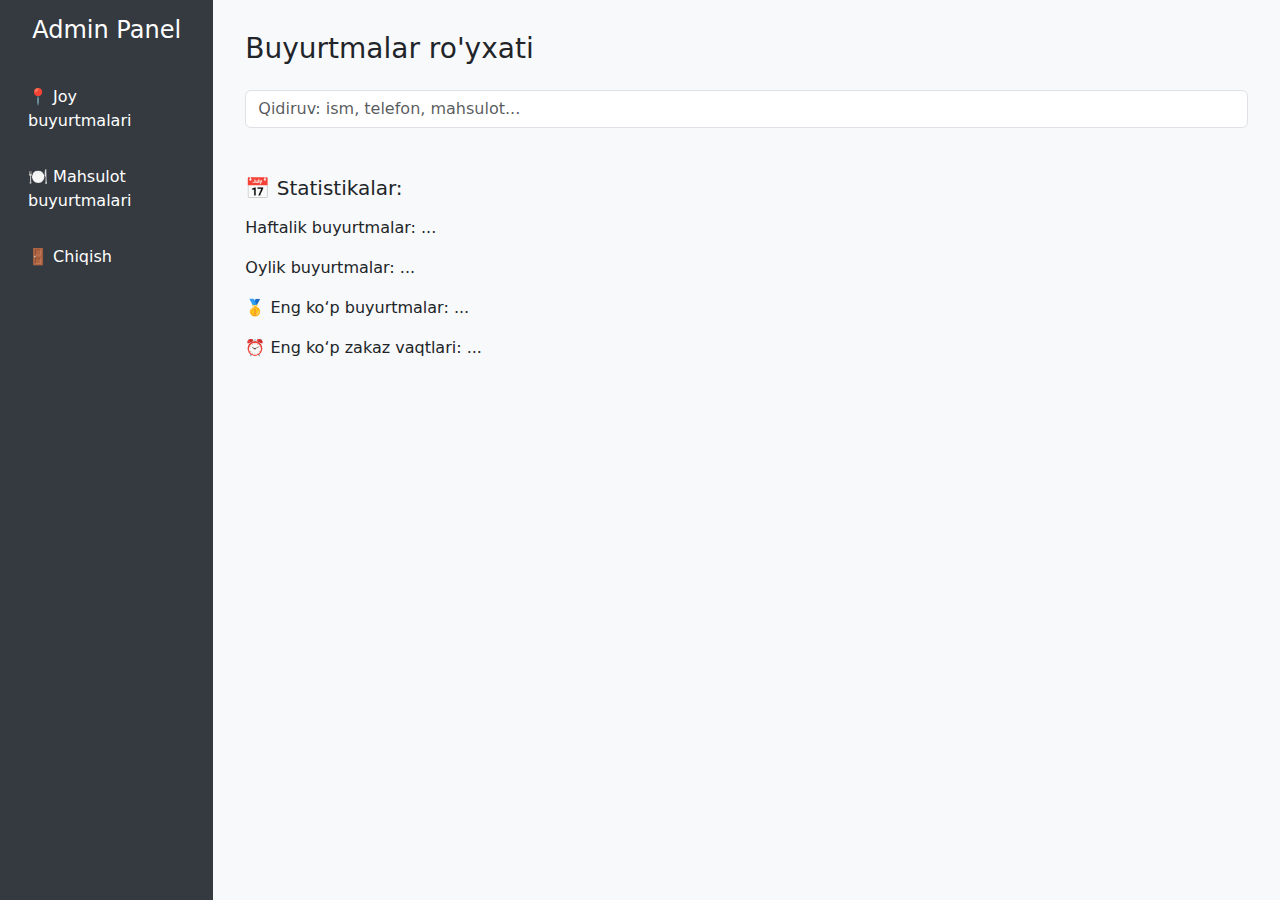
<file: admin/dashbord.html>
<!DOCTYPE html>
<html lang="uz">

<head>
	<meta charset="UTF-8" />
	<meta name="viewport" content="width=device-width, initial-scale=1.0" />
	<title>Admin Panel</title>
	<link href="https://cdn.jsdelivr.net/npm/bootstrap@5.3.0/dist/css/bootstrap.min.css" rel="stylesheet" />
	<style>
		body {
			background-color: #f8f9fa;
		}

		.sidebar {
			height: 100vh;
			background-color: #343a40;
			color: white;
		}

		.sidebar a {
			color: white;
			display: block;
			padding: 1rem;
			text-decoration: none;
		}

		.sidebar a:hover {
			background-color: #495057;
		}

		.content {
			padding: 2rem;
		}

		table {
			background: white;
		}

		.search-box {
			margin-bottom: 1rem;
		}

		.stats {
			margin-top: 2rem;
		}

		.stats h5 {
			margin-bottom: 1rem;
		}
	</style>
</head>

<body>
	<div class="container-fluid">
		<div class="row">
			<div class="col-md-2 sidebar">
				<h4 class="text-center py-3">Admin Panel</h4>
				<a href="#" id="locationOrdersBtn">📍 Joy buyurtmalari</a>
				<a href="#" id="productOrdersBtn">🍽 Mahsulot buyurtmalari</a>
				<a href="#" id="logoutBtn">🚪 Chiqish</a>
			</div>
			<div class="col-md-10 content">
				<h3 class="mb-4">Buyurtmalar ro'yxati</h3>

				<!-- 🔍 Qidiruv -->
				<input type="text" class="form-control search-box" id="searchInput"
					placeholder="Qidiruv: ism, telefon, mahsulot..." />

				<table class="table table-bordered" id="ordersTable">
					<thead class="table-dark"></thead>
					<tbody></tbody>
				</table>

				<!-- 📊 Statistika -->
				<div class="stats">
					<h5>📅 Statistikalar:</h5>
					<p id="weeklyCount">Haftalik buyurtmalar: ...</p>
					<p id="monthlyCount">Oylik buyurtmalar: ...</p>
					<p id="topProducts">🥇 Eng ko‘p buyurtmalar: ...</p>
					<p id="peakHours">⏰ Eng ko‘p zakaz vaqtlari: ...</p>
				</div>
			</div>
		</div>
	</div>

	<script>
		const ordersTable = document.getElementById('ordersTable')
		const tbody = ordersTable.querySelector('tbody')
		const searchInput = document.getElementById('searchInput')
		const weeklyCount = document.getElementById('weeklyCount')
		const monthlyCount = document.getElementById('monthlyCount')
		const topProducts = document.getElementById('topProducts')
		const peakHours = document.getElementById('peakHours')

		const locationOrdersHeader = `
  <tr>
    <th>ID</th><th>Ism</th><th>Telefon</th><th>Email</th>
    <th>Sana</th><th>Vaqt</th><th>Mehmonlar</th><th>Xona</th><th>Izoh</th>
  </tr>`

		const productOrdersHeader = `
  <tr>
    <th>ID</th><th>Ism</th><th>Telefon</th><th>Manzil</th><th>Izoh</th>
    <th>Mahsulot</th><th>Miqdor</th><th>Narx</th><th>Umumiy</th>
  </tr>`

		let currentView = 'location' // Hozirgi ko'rinish (location yoki product)
		let allOrders = []           // Hamma buyurtmalarni saqlash uchun massiv
		let refreshIntervalId = null // Avtomatik yangilash intervali uchun ID

		// Joy buyurtmalarini serverdan olish
		async function fetchLocationOrders() {
			try {
				const res = await fetch('http://localhost:3004/admin/orders', { credentials: 'include' })
				if (!res.ok) throw new Error('Joy buyurtmalarini olishda xatolik')
				const orders = await res.json()
				allOrders = orders
				renderTable(orders, 'location')
				clearStats() // Statistikani location view uchun tozalash
			} catch (err) {
				alert(err.message)
			}
		}

		// Mahsulot buyurtmalarini serverdan olish
		async function fetchProductOrders() {
			try {
				const res = await fetch('http://localhost:3004/admin/customer_orders', { credentials: 'include' })
				if (!res.ok) throw new Error('Mahsulot buyurtmalarini olishda xatolik')
				const orders = await res.json()
				allOrders = orders
				renderTable(orders, 'product')
				renderStats(orders)
			} catch (err) {
				alert(err.message)
			}
		}

		// Jadvalni render qilish
		function renderTable(data, type) {
			ordersTable.querySelector('thead').innerHTML = (type === 'location') ? locationOrdersHeader : productOrdersHeader
			tbody.innerHTML = ''

			data.forEach(order => {
				const tr = document.createElement('tr')
				if (type === 'location') {
					tr.innerHTML = `
        <td>${order.id}</td>
        <td>${order.name}</td>
        <td>${order.phone}</td>
        <td>${order.email}</td>
        <td>${order.date}</td>
        <td>${order.time}</td>
        <td>${order.guests}</td>
        <td>${order.room}</td>
        <td>${order.special_request || '-'}</td>`
				} else {
					tr.innerHTML = `
        <td>${order.id}</td>
        <td>${order.name}</td>
        <td>${order.phone}</td>
        <td>${order.address}</td>
        <td>${order.comment || '-'}</td>
        <td>${order.product_name}</td>
        <td>${order.quantity}</td>
        <td>${order.price}</td>
        <td>${order.total_price}</td>`
				}
				tbody.appendChild(tr)
			})
		}

		// Avtomatik yangilashni boshlash (10 soniyada yangilanadi)
		function startAutoRefresh() {
			if (refreshIntervalId) clearInterval(refreshIntervalId)
			refreshIntervalId = setInterval(() => {
				if (currentView === 'location') {
					fetchLocationOrders()
				} else {
					fetchProductOrders()
				}
			}, 10000)
		}

		// Statistikani tozalash (location ko’rinishda statistika yo’q)
		function clearStats() {
			weeklyCount.textContent = ''
			monthlyCount.textContent = ''
			topProducts.textContent = ''
			peakHours.textContent = ''
		}

		// Statistika render qilish (faqat mahsulot buyurtmalari uchun)
		function renderStats(orders) {
			const thisWeek = []
			const thisMonth = []
			const productCount = {}
			const hourCount = {}
			const now = new Date()

			orders.forEach(o => {
				const date = new Date(o.date)
				const hour = o.time?.split(':')[0]
				// Oylik buyurtmalar
				if (date.getMonth() === now.getMonth() && date.getFullYear() === now.getFullYear()) {
					thisMonth.push(o)
				}
				// Haftalik buyurtmalar
				if (now - date <= 7 * 24 * 60 * 60 * 1000) {
					thisWeek.push(o)
				}

				if (o.product_name) {
					productCount[o.product_name] = (productCount[o.product_name] || 0) + o.quantity
				}

				if (hour) {
					hourCount[hour] = (hourCount[hour] || 0) + 1
				}
			})

			weeklyCount.textContent = `Haftalik buyurtmalar: ${thisWeek.length}`
			monthlyCount.textContent = `Oylik buyurtmalar: ${thisMonth.length}`

			// Eng ko'p buyurtma qilingan 3 ta mahsulot
			const top = Object.entries(productCount)
				.sort((a, b) => b[1] - a[1])
				.slice(0, 3)
				.map(([name, count]) => `${name} (${count} marta)`)
				.join(', ')
			topProducts.textContent = top ? `🥇 ${top}` : 'Ma\'lumot yo‘q'

			// Eng ko'p buyurtma berilgan 3 ta soat
			const peak = Object.entries(hourCount)
				.sort((a, b) => b[1] - a[1])
				.slice(0, 3)
				.map(([h, c]) => `${h}:00 (${c} ta)`)
				.join(', ')
			peakHours.textContent = peak ? `⏰ ${peak}` : 'Ma\'lumot yo‘q'
		}

		// Tugmalar uchun eventlar
		document.getElementById('locationOrdersBtn').addEventListener('click', () => {
			currentView = 'location'
			fetchLocationOrders()
			startAutoRefresh()
		})

		document.getElementById('productOrdersBtn').addEventListener('click', () => {
			currentView = 'product'
			fetchProductOrders()
			startAutoRefresh()
		})

		document.getElementById('logoutBtn').addEventListener('click', async () => {
			await fetch('/admin/logout', { method: 'POST', credentials: 'include' })
			window.location.href = '/index.html'
		})

		// Qidiruv funksiyasi
		searchInput.addEventListener('input', () => {
			const query = searchInput.value.toLowerCase()
			const filtered = allOrders.filter(order =>
				Object.values(order).some(val => val?.toString().toLowerCase().includes(query))
			)
			renderTable(filtered, currentView)
		})

		// Dastlab joy buyurtmalarini yuklash va avtomatik yangilashni boshlash
		fetchLocationOrders()
		startAutoRefresh();

	</script>
</body>

</html>
</file>
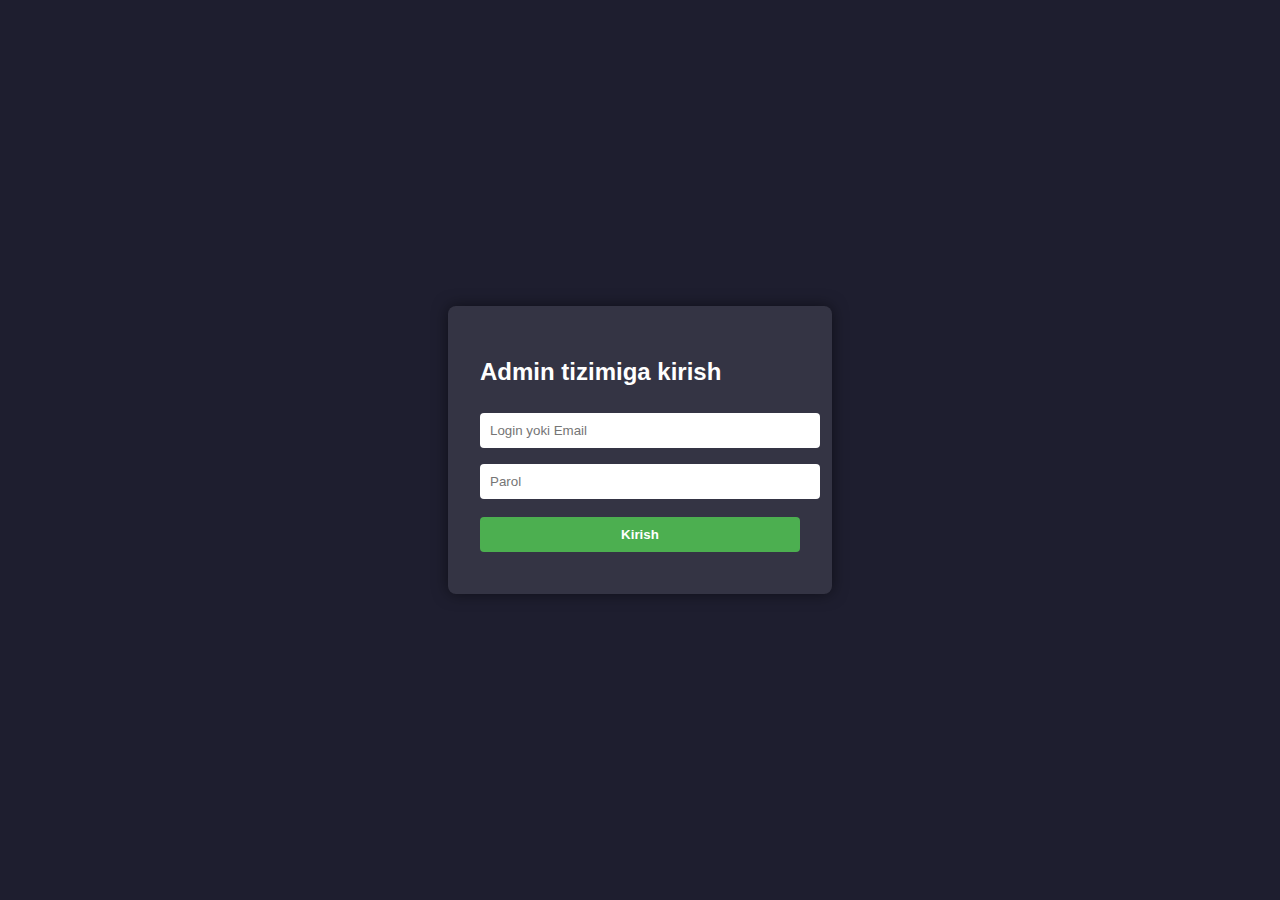
<file: admin/login.html>
<!DOCTYPE html>
<html lang="uz">

<head>
	<meta charset="UTF-8" />
	<meta name="viewport" content="width=device-width, initial-scale=1" />
	<title>Admin Panel Login</title>
	<style>
		body {
			font-family: Arial, sans-serif;
			background: #1e1e2f;
			color: white;
			display: flex;
			justify-content: center;
			align-items: center;
			height: 100vh;
			margin: 0;
		}

		.login-container {
			background: rgba(255, 255, 255, 0.1);
			padding: 2rem;
			border-radius: 8px;
			width: 320px;
			box-shadow: 0 0 15px rgba(0, 0, 0, 0.5);
		}

		input {
			width: 100%;
			padding: 10px;
			margin: 8px 0;
			border: none;
			border-radius: 4px;
		}

		button {
			width: 100%;
			padding: 10px;
			background: #4caf50;
			color: white;
			font-weight: bold;
			border: none;
			border-radius: 4px;
			cursor: pointer;
			margin-top: 10px;
		}

		button:hover {
			background: #45a049;
		}

		.error {
			color: #ff4c4c;
			margin-top: 10px;
		}
	</style>
</head>

<body>
	<div class="login-container">
		<h2>Admin tizimiga kirish</h2>
		<form id="loginForm">
			<input type="text" id="loginOrEmail" placeholder="Login yoki Email" required />
			<input type="password" id="password" placeholder="Parol" required />
			<button type="submit">Kirish</button>
			<div class="error" id="errorMsg"></div>
		</form>
	</div>

	<script>
		const form = document.getElementById('loginForm')
		const errorMsg = document.getElementById('errorMsg')

		form.addEventListener('submit', async (e) => {
			e.preventDefault()
			errorMsg.textContent = ''

			const loginOrEmail = document.getElementById('loginOrEmail').value.trim()
			const password = document.getElementById('password').value.trim()

			try {
				const res = await fetch('/admin/login', {
					method: 'POST',
					headers: { 'Content-Type': 'application/json' },
					body: JSON.stringify({ loginOrEmail, password }),
					credentials: 'include', // cookie olish uchun
				})

				const data = await res.json()

				if (!res.ok) {
					errorMsg.textContent = data.error || 'Xatolik yuz berdi'
					return
				}

				// Kirish muvaffaqiyatli bo'lsa, admin panelga o'tamiz
				window.location.href = '../admin/dashbord.html'
			} catch (error) {
				errorMsg.textContent = 'Server bilan bog‘lanishda xatolik'
			}
		})
	</script>
</body>

</html>
</file>
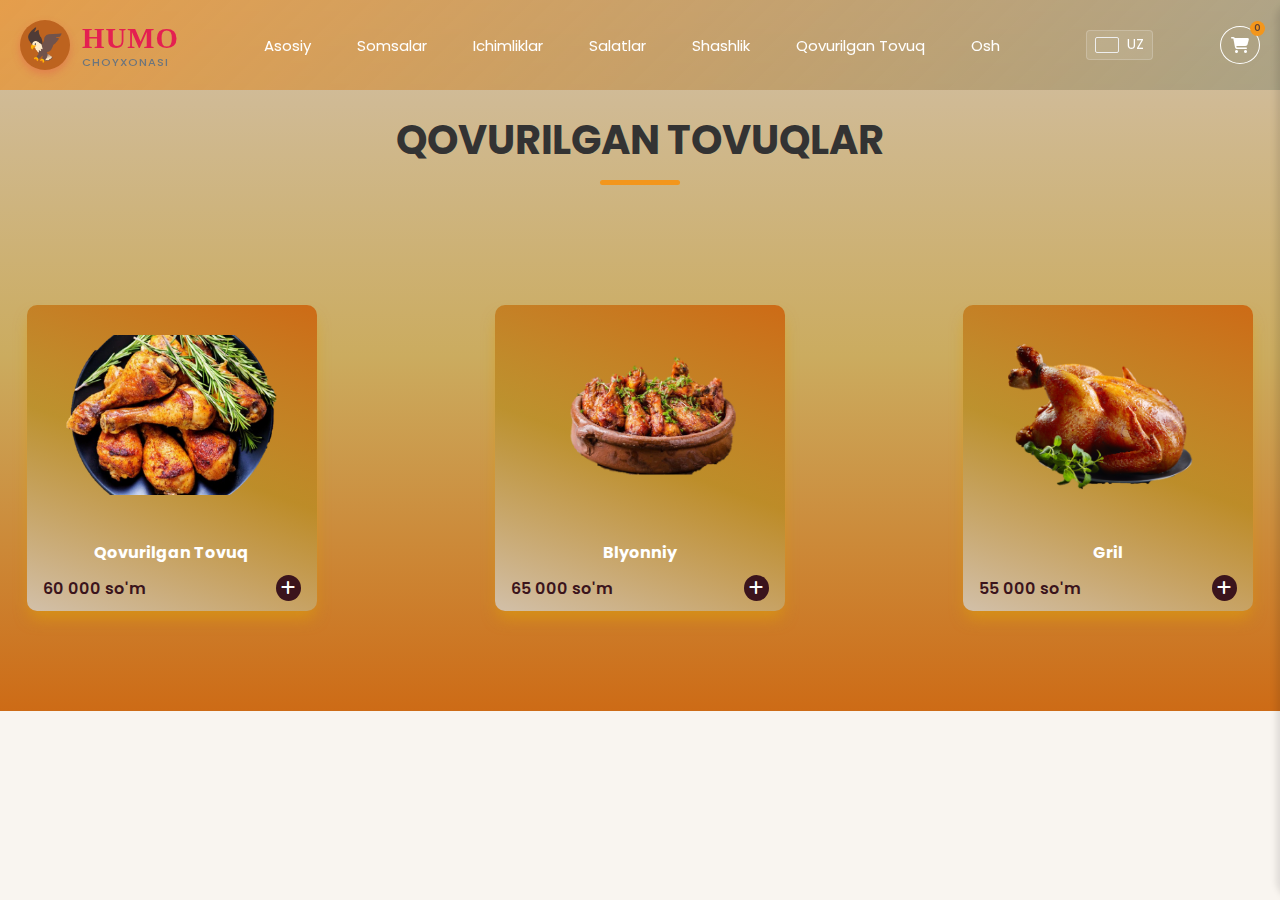
<file: html/humo menu chicken.html>
<!DOCTYPE html>
<html lang="en">

<head>
	<meta charset="UTF-8">
	<meta name="viewport" content="width=device-width, initial-scale=1.0">
	<title>Humo menu</title>
	<link rel="stylesheet" href="../Css/style.css">
	<link rel="stylesheet" href="https://cdnjs.cloudflare.com/ajax/libs/font-awesome/6.4.2/css/all.min.css">
</head>

<body>

	<!-- Header / Navbar -->
	<header>
		<nav class="navbar section-content">
			<a href="index.html" class="nav-logo">
				<div class="logo-container">
					<div class="logo-icon">🦅</div>
					<div class="logo-text">
						<span class="logo-name">HUMO</span>
						<span class="logo-tagline">CHOYXONASI</span>
					</div>
				</div>
			</a>
			<ul class="nav-menu">

				<button id="menu-close-button" class="fas fa-times" style="display: none;"></button>

				<li class="nav-item">
					<a href="index.html" class="nav-link" data-translate="Asosiy">Asosiy</a>
				</li>
				<li class="nav-item">
					<a href="humo menu somsalar.html" class="nav-link" data-translate="Somsalar">Somsalar</a>
				</li>
				<li class="nav-item">
					<a href="humo menu ichimliklar.html" class="nav-link" data-translate="Ichimliklar">Ichimliklar</a>
				</li>
				<li class="nav-item">
					<a href="humo menu salatlar.html" class="nav-link" data-translate="Salatlar">Salatlar</a>
				</li>
				<li class="nav-item">
					<a href="humo menu kebab.html" class="nav-link" data-translate="Shashlik">Kaboblar</a>
				</li>
				<li class="nav-item">
					<a href="humo menu chicken.html" class="nav-link" data-translate="Qovurilgan Tovuq">Qovurilgan tovuq</a>
				</li>
				<li class="nav-item">
					<a href="humo menu osh.html" class="nav-link" data-translate="Osh">Oshlar</a>
				</li>
			</ul>

			<!-- Tilni o'zgartirish tugmasi -->
			<button id="language-toggle" class="language-btn">
				<span class="flag-icon flag-uz"></span>
				<span class="current-language">UZ</span>
			</button>

			<div class="menu--icons">
				<div class="cart-icon">
					<i class="fa-solid fa-cart-shopping"></i>
					<span>0</span>
				</div>
			</div>

			<button id="menu-open-button" class="fas fa-bars" style="display: none;"></button>

		</nav>
	</header>


	<!-- Section Menu Tovuq -->
	<section class="menu-section" id="menu">
		<h2 class="section-title" data-aos="zoom-out" data-translate="menuChicken">Qovurilgan Tovuqlar</h2>
		<div class="section-content">
			<ul class="menu-list">
				<li class="menu-item">
					<div class="card">
						<img src="../menu foto/Qovurilgan Tovuq.png" alt="" class="menu-image" height="200px">
						<h4 class="card-title" data-translate="friedChicken">Qovurilgan Tovuq</h4>

						<div class="card--price">
							<div class="price" data-translate="friedChickenPrice">60 000 so'm</div>
							<i class="fa-solid fa-plus add-to-cart"></i>
						</div>
					</div>
				</li>

				<li class="menu-item">
					<div class="card">
						<img src="../menu foto/Blyonniy.png" alt="" class="menu-image" height="200px">
						<h4 class="card-title" data-translate="blyonniy">Blyonniy</h4>

						<div class="card--price">
							<div class="price" data-translate="blyonniyPrice">65 000 so'm</div>
							<i class="fa-solid fa-plus add-to-cart"></i>
						</div>
					</div>
				</li>

				<li class="menu-item">
					<div class="card">
						<img src="../menu foto/Gril.png" alt="" class="menu-image" height="200px">
						<h4 class="card-title" data-translate="grill">Gril</h4>

						<div class="card--price">
							<div class="price" data-translate="grillPrice">55 000 so'm</div>
							<i class="fa-solid fa-plus add-to-cart"></i>
						</div>
					</div>
				</li>
			</ul>
		</div>
	</section>


	<!-- Card Sidebar section -->
	<div class="sidebar" id="sidebar">
		<div class="sidebar-close">
			<i class="fa-solid fa-close"></i>
		</div>

		<div class="cart-menu">
			<h3 data-translate="Mening savatim">Mening savatim</h3>
			<div class="cart-items"></div>
		</div>

		<div class="sidebar--footer">
			<div class="total--amount">
				<h5 data-translate="Jami">Jami</h5>
				<div class="cart-total">0.00 <span data-translate="so'm">so'm</span></div>
			</div>
			<button class="checkout-btn" id="checkoutBtn" data-translate="Ro'yxatni yuborish">Ro'yxatni yuborish</button>
		</div>
	</div>



	<!-- Modal oyna -->
	<div id="orderModal" class="modal">
		<div class="modal-content">
			<span class="close-button">&times;</span>
			<h2 data-translate="Buyurtma ma'lumotlari">Buyurtma ma'lumotlari</h2>
			<form id="orderForm" action="http://localhost:3001/submit-order" method="POST">
				<input type="text" id="name" placeholder="Ismingiz" required data-translate-placeholder="Ismingiz" />
				<input type="text" id="phone" placeholder="Telefon raqam" required data-translate-placeholder="Telefon raqam" />
				<input type="text" id="address" placeholder="Manzilingiz" required data-translate-placeholder="Manzilingiz" />
				<textarea id="note" placeholder="Izoh (ixtiyoriy)" data-translate-placeholder="Izoh (ixtiyoriy)"></textarea>
				<button type="submit" class="send-button" data-translate="Yuborish">Yuborish</button>
			</form>
		</div>
	</div>







	<script src="../dist/main.js"></script>

	<!-- Cart Menu script -->
	<script src="../js/sidebar.js"></script>
	<script src="../js/logout.js"></script>


</body>

</html>
</file>
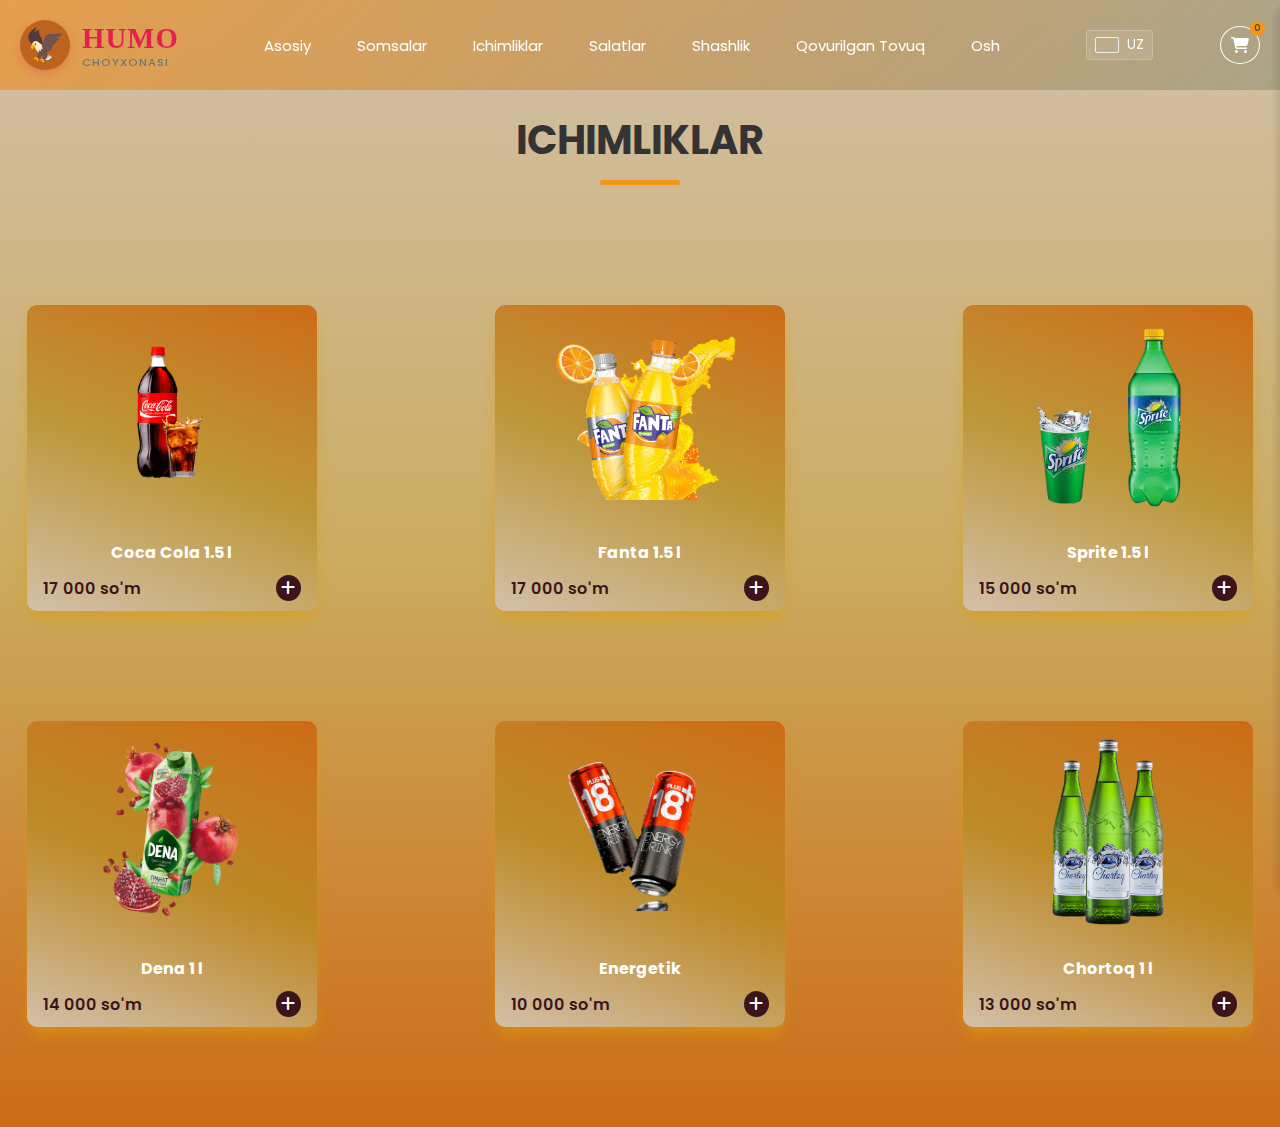
<file: html/humo menu ichimliklar.html>
<!DOCTYPE html>
<html lang="en">

<head>
	<meta charset="UTF-8">
	<meta name="viewport" content="width=device-width, initial-scale=1.0">
	<title>Humo menu ichimliklar</title>
	<link rel="stylesheet" href="../Css/style.css">
	<link rel="stylesheet" href="https://cdnjs.cloudflare.com/ajax/libs/font-awesome/6.4.2/css/all.min.css">
</head>

<body>

	<!-- Header / Navbar -->
	<header>
		<nav class="navbar section-content">
			<a href="../index.html" class="nav-logo">
				<div class="logo-container">
					<div class="logo-icon">🦅</div>
					<div class="logo-text">
						<span class="logo-name">HUMO</span>
						<span class="logo-tagline">CHOYXONASI</span>
					</div>
				</div>
			</a>
			<ul class="nav-menu">

				<button id="menu-close-button" class="fas fa-times" style="display: none;"></button>

				<li class="nav-item">
					<a href="index.html" class="nav-link" data-translate="Asosiy">Asosiy</a>
				</li>
				<li class="nav-item">
					<a href="humo menu somsalar.html" class="nav-link" data-translate="Somsalar">Somsalar</a>
				</li>
				<li class="nav-item">
					<a href="humo menu ichimliklar.html" class="nav-link" data-translate="Ichimliklar">Ichimliklar</a>
				</li>
				<li class="nav-item">
					<a href="humo menu salatlar.html" class="nav-link" data-translate="Salatlar">Salatlar</a>
				</li>
				<li class="nav-item">
					<a href="humo menu kebab.html" class="nav-link" data-translate="Shashlik">Kaboblar</a>
				</li>
				<li class="nav-item">
					<a href="humo menu chicken.html" class="nav-link" data-translate="Qovurilgan Tovuq">Qovurilgan tovuq</a>
				</li>
				<li class="nav-item">
					<a href="humo menu osh.html" class="nav-link" data-translate="Osh">Oshlar</a>
				</li>
			</ul>

			<!-- Tilni o'zgartirish tugmasi -->
			<button id="language-toggle" class="language-btn">
				<span class="flag-icon flag-uz"></span>
				<span class="current-language">UZ</span>
			</button>

			<div class="menu--icons">
				<div class="cart-icon">
					<i class="fa-solid fa-cart-shopping"></i>
					<span>0</span>
				</div>
			</div>

			<button id="menu-open-button" class="fas fa-bars" style="display: none;"></button>

		</nav>
	</header>



	<!-- Section Menu Ichimliklar -->
	<section class="menu-section" id="menu">
		<h2 class="section-title" data-aos="zoom-out" data-translate="menuDrinks">Ichimliklar</h2>
		<div class="section-content">
			<ul class="menu-list">
				<li class="menu-item">
					<div class="card">
						<img src="../menu foto/Coca Cola.png" alt="" class="menu-image" height="200px">
						<h4 class="card-title" data-translate="cocaCola">Coca Cola 1.5 l</h4>

						<div class="card--price">
							<div class="price" data-translate="cocaColaPrice">17 000 so'm</div>
							<i class="fa-solid fa-plus add-to-cart"></i>
						</div>
					</div>
				</li>

				<li class="menu-item">
					<div class="card">
						<img src="../menu foto/Fanta.png" alt="" class="menu-image" height="200px">
						<h4 class="card-title" data-translate="fanta">Fanta 1.5 l</h4>

						<div class="card--price">
							<div class="price" data-translate="fantaPrice">17 000 so'm</div>
							<i class="fa-solid fa-plus add-to-cart"></i>
						</div>
					</div>
				</li>

				<li class="menu-item">
					<div class="card">
						<img src="../menu foto/Sprite.png" alt="" class="menu-image" height="200px">
						<h4 class="card-title" data-translate="sprite">Sprite 1.5 l</h4>

						<div class="card--price">
							<div class="price" data-translate="spritePrice">15 000 so'm</div>
							<i class="fa-solid fa-plus add-to-cart"></i>
						</div>
					</div>
				</li>

				<li class="menu-item">
					<div class="card">
						<img src="../menu foto/Dena.png" alt="" class="menu-image" height="200px">
						<h4 class="card-title" data-translate="dena">Dena 1 l</h4>

						<div class="card--price">
							<div class="price" data-translate="denaPrice">14 000 so'm</div>
							<i class="fa-solid fa-plus add-to-cart"></i>
						</div>
					</div>
				</li>

				<li class="menu-item">
					<div class="card">
						<img src="../menu foto/18 + energy.png" alt="" class="menu-image" height="200px">
						<h4 class="card-title" data-translate="energyDrink">Energetik</h4>

						<div class="card--price">
							<div class="price" data-translate="energyDrinkPrice">10 000 so'm</div>
							<i class="fa-solid fa-plus add-to-cart"></i>
						</div>
					</div>
				</li>

				<li class="menu-item">
					<div class="card">
						<img src="../menu foto/Chortoq.png" alt="" class="menu-image" height="200px">
						<h4 class="card-title" data-translate="chortoq">Chortoq 1 l</h4>

						<div class="card--price">
							<div class="price" data-translate="chortoqPrice">13 000 so'm</div>
							<i class="fa-solid fa-plus add-to-cart"></i>
						</div>
					</div>
				</li>
			</ul>
		</div>
	</section>


	<!-- Card Sidebar section -->
	<div class="sidebar" id="sidebar">
		<div class="sidebar-close">
			<i class="fa-solid fa-close"></i>
		</div>

		<div class="cart-menu">
			<h3 data-translate="Mening savatim">Mening savatim</h3>
			<div class="cart-items"></div>
		</div>

		<div class="sidebar--footer">
			<div class="total--amount">
				<h5 data-translate="Jami">Jami</h5>
				<div class="cart-total">0.00 <span data-translate="so'm">so'm</span></div>
			</div>
			<button class="checkout-btn" id="checkoutBtn" data-translate="Ro'yxatni yuborish">Ro'yxatni yuborish</button>
		</div>
	</div>



	<!-- Modal oyna -->
	<div id="orderModal" class="modal">
		<div class="modal-content">
			<span class="close-button">&times;</span>
			<h2 data-translate="Buyurtma ma'lumotlari">Buyurtma ma'lumotlari</h2>
			<form id="orderForm" action="http://localhost:3001/submit-order" method="POST">
				<input type="text" id="name" placeholder="Ismingiz" required data-translate-placeholder="Ismingiz" />
				<input type="text" id="phone" placeholder="Telefon raqam" required data-translate-placeholder="Telefon raqam" />
				<input type="text" id="address" placeholder="Manzilingiz" required data-translate-placeholder="Manzilingiz" />
				<textarea id="note" placeholder="Izoh (ixtiyoriy)" data-translate-placeholder="Izoh (ixtiyoriy)"></textarea>
				<button type="submit" class="send-button" data-translate="Yuborish">Yuborish</button>
			</form>
		</div>
	</div>





	<script src="../dist/main.js"></script>

	<!-- Cart Menu script -->
	<script src="../js/sidebar.js"></script>
	<script src="../js/logout.js"></script>


</body>

</html>
</file>
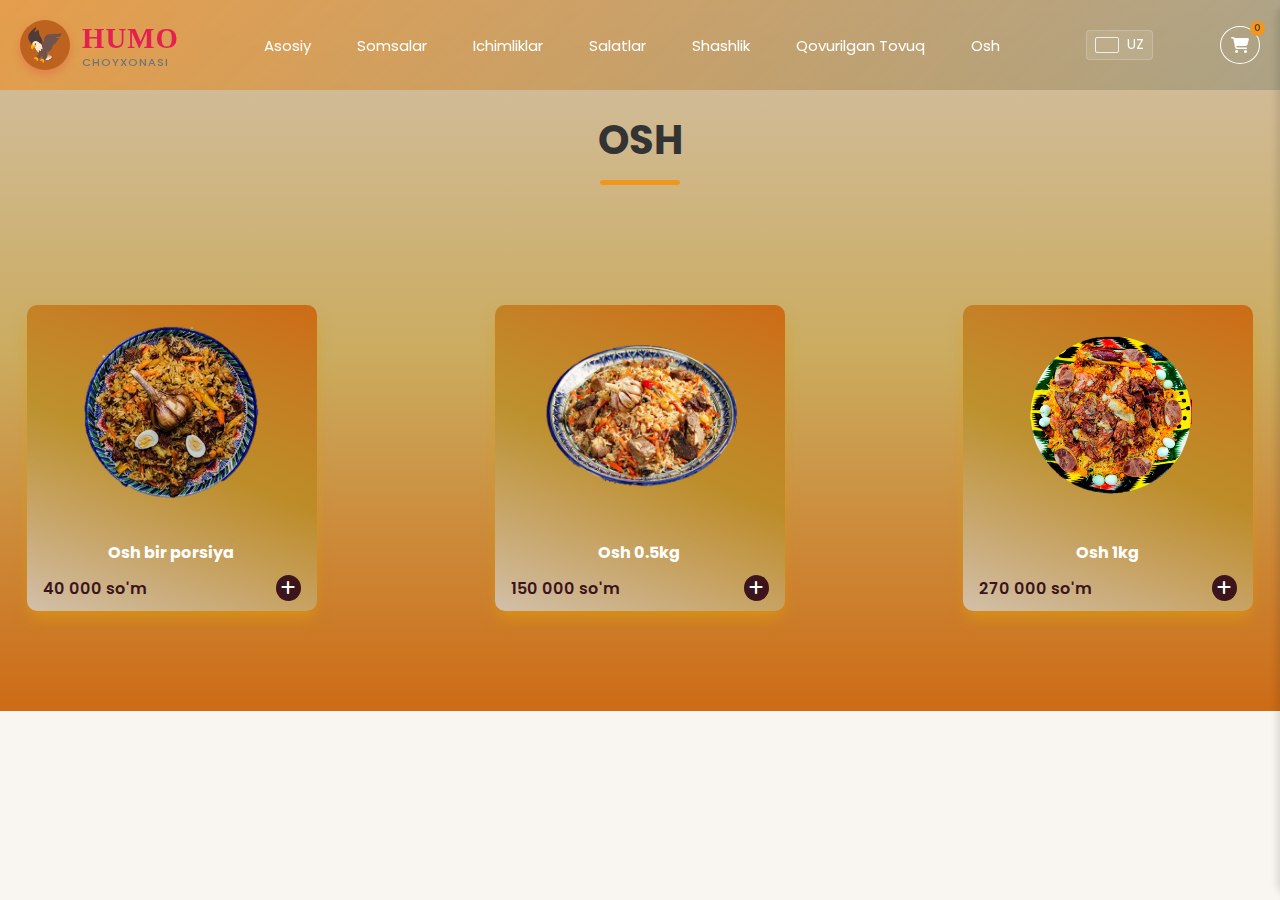
<file: html/humo menu osh.html>
<!DOCTYPE html>
<html lang="en">

<head>
	<meta charset="UTF-8">
	<meta name="viewport" content="width=device-width, initial-scale=1.0">
	<title>Humo menu</title>
	<link rel="stylesheet" href="../Css/style.css">
	<link rel="stylesheet" href="https://cdnjs.cloudflare.com/ajax/libs/font-awesome/6.4.2/css/all.min.css">
</head>

<body>

	<!-- Header / Navbar -->
	<header>
		<nav class="navbar section-content">
			<a href="../index.html" class="nav-logo">
				<div class="logo-container">
					<div class="logo-icon">🦅</div>
					<div class="logo-text">
						<span class="logo-name">HUMO</span>
						<span class="logo-tagline">CHOYXONASI</span>
					</div>
				</div>
			</a>
			<ul class="nav-menu">

				<button id="menu-close-button" class="fas fa-times" style="display: none;"></button>

				<li class="nav-item">
					<a href="index.html" class="nav-link" data-translate="Asosiy">Asosiy</a>
				</li>
				<li class="nav-item">
					<a href="humo menu somsalar.html" class="nav-link" data-translate="Somsalar">Somsalar</a>
				</li>
				<li class="nav-item">
					<a href="humo menu ichimliklar.html" class="nav-link" data-translate="Ichimliklar">Ichimliklar</a>
				</li>
				<li class="nav-item">
					<a href="humo menu salatlar.html" class="nav-link" data-translate="Salatlar">Salatlar</a>
				</li>
				<li class="nav-item">
					<a href="humo menu kebab.html" class="nav-link" data-translate="Shashlik">Kaboblar</a>
				</li>
				<li class="nav-item">
					<a href="humo menu chicken.html" class="nav-link" data-translate="Qovurilgan Tovuq">Qovurilgan tovuq</a>
				</li>
				<li class="nav-item">
					<a href="humo menu osh.html" class="nav-link" data-translate="Osh">Oshlar</a>
				</li>
			</ul>

			<!-- Tilni o'zgartirish tugmasi -->
			<button id="language-toggle" class="language-btn">
				<span class="flag-icon flag-uz"></span>
				<span class="current-language">UZ</span>
			</button>

			<div class="menu--icons">
				<div class="cart-icon">
					<i class="fa-solid fa-cart-shopping"></i>
					<span>0</span>
				</div>
			</div>

			<button id="menu-open-button" class="fas fa-bars" style="display: none;"></button>

		</nav>
	</header>


	<!-- Section Menu Osh -->
	<section class="menu-section" id="menu">
		<h2 class="section-title" data-aos="zoom-out" data-translate="Osh">Oshlar</h2>
		<div class="section-content">
			<ul class="menu-list">
				<li class="menu-item">
					<div class="card">
						<img src="../menu foto/Osh bir porsiya.png" alt="" class="menu-image" height="200px">
						<h4 class="card-title" data-translate="osh-1-title">Osh bir porsiya</h4>

						<div class="card--price">
							<div class="price" data-translate="osh-1-price">40 000 so'm</div>
							<i class="fa-solid fa-plus add-to-cart"></i>
						</div>
					</div>
				</li>

				<li class="menu-item">
					<div class="card">
						<img src="../menu foto/Osh 0.5 kg.png" alt="" class="menu-image" height="200px">
						<h4 class="card-title" data-translate="osh-2-title">Osh 0.5kg</h4>

						<div class="card--price">
							<div class="price" data-translate="osh-2-price">150 000 so'm</div>
							<i class="fa-solid fa-plus add-to-cart"></i>
						</div>
					</div>
				</li>

				<li class="menu-item">
					<div class="card">
						<img src="../menu foto/Osh 1 kg.png" alt="" class="menu-image" height="200px">
						<h4 class="card-title" data-translate="osh-3-title">Osh 1 kg</h4>

						<div class="card--price">
							<div class="price" data-translate="osh-3-price">270 000 so'm</div>
							<i class="fa-solid fa-plus add-to-cart"></i>
						</div>
					</div>
				</li>
			</ul>
		</div>
	</section>


	<!-- Card Sidebar section -->
	<div class="sidebar" id="sidebar">
		<div class="sidebar-close">
			<i class="fa-solid fa-close"></i>
		</div>

		<div class="cart-menu">
			<h3 data-translate="Mening savatim">Mening savatim</h3>
			<div class="cart-items"></div>
		</div>

		<div class="sidebar--footer">
			<div class="total--amount">
				<h5 data-translate="Jami">Jami</h5>
				<div class="cart-total">0.00 <span data-translate="so'm">so'm</span></div>
			</div>
			<button class="checkout-btn" id="checkoutBtn" data-translate="Ro'yxatni yuborish">Ro'yxatni yuborish</button>
		</div>
	</div>



	<!-- Modal oyna -->
	<div id="orderModal" class="modal">
		<div class="modal-content">
			<span class="close-button">&times;</span>
			<h2 data-translate="Buyurtma ma'lumotlari">Buyurtma ma'lumotlari</h2>
			<form id="orderForm" action="http://localhost:3001/submit-order" method="POST">
				<input type="text" id="name" placeholder="Ismingiz" required data-translate-placeholder="Ismingiz" />
				<input type="text" id="phone" placeholder="Telefon raqam" required data-translate-placeholder="Telefon raqam" />
				<input type="text" id="address" placeholder="Manzilingiz" required data-translate-placeholder="Manzilingiz" />
				<textarea id="note" placeholder="Izoh (ixtiyoriy)" data-translate-placeholder="Izoh (ixtiyoriy)"></textarea>
				<button type="submit" class="send-button" data-translate="Yuborish">Yuborish</button>
			</form>
		</div>
	</div>



	<script src="../dist/main.js"></script>

	<!-- Cart Menu script -->
	<script src="../js/sidebar.js"></script>
	<script src="../js/logout.js"></script>


</body>

</html>
</file>
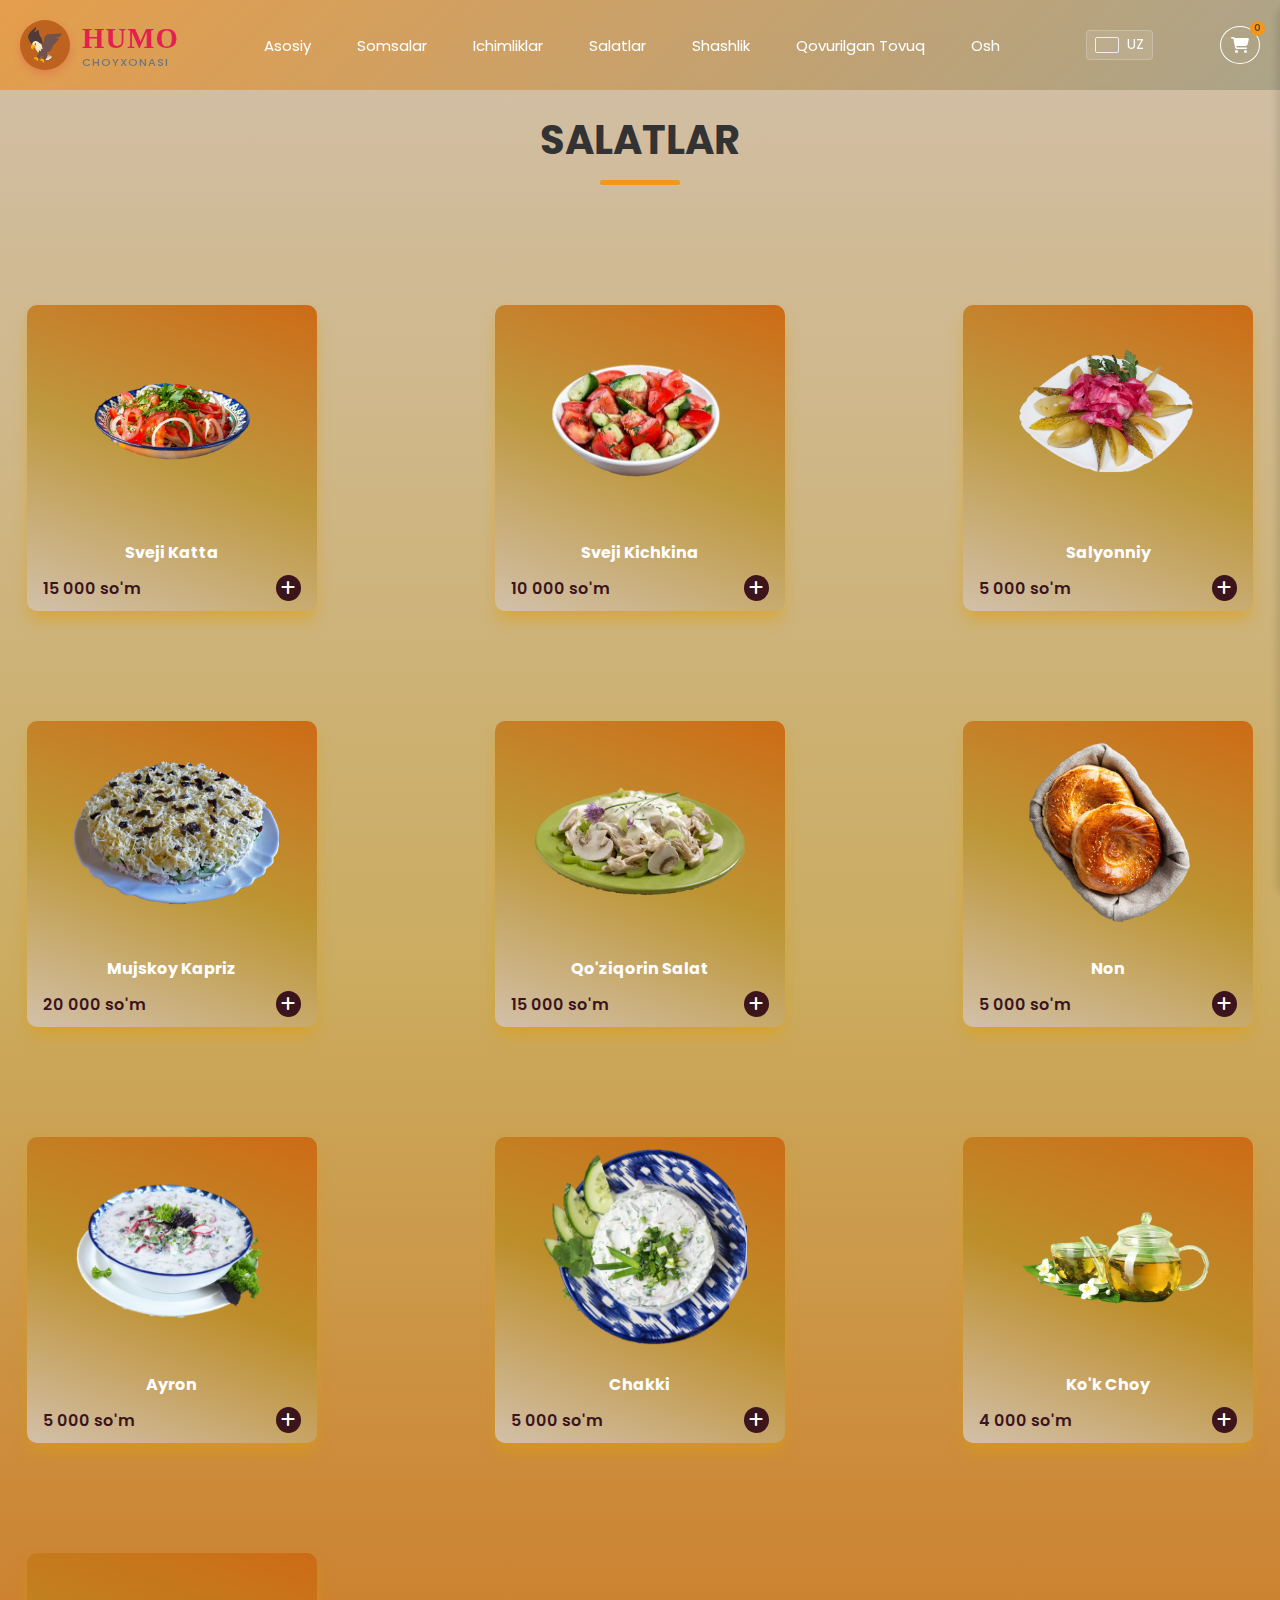
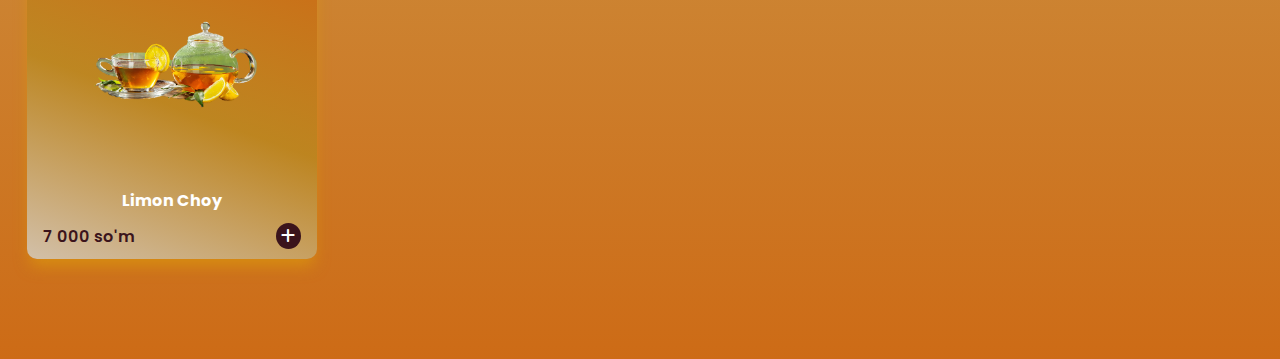
<file: html/humo menu salatlar.html>
<!DOCTYPE html>
<html lang="en">

<head>
	<meta charset="UTF-8">
	<meta name="viewport" content="width=device-width, initial-scale=1.0">
	<title>Humo menu</title>
	<link rel="stylesheet" href="../Css/style.css">
	<link rel="stylesheet" href="https://cdnjs.cloudflare.com/ajax/libs/font-awesome/6.4.2/css/all.min.css">
</head>

<body>

	<!-- Header / Navbar -->
	<header>
		<nav class="navbar section-content">
			<a href="index.html" class="nav-logo">
				<div class="logo-container">
					<div class="logo-icon">🦅</div>
					<div class="logo-text">
						<span class="logo-name">HUMO</span>
						<span class="logo-tagline">CHOYXONASI</span>
					</div>
				</div>
			</a>
			<ul class="nav-menu">

				<button id="menu-close-button" class="fas fa-times" style="display: none;"></button>

				<li class="nav-item">
					<a href="index.html" class="nav-link" data-translate="Asosiy">Asosiy</a>
				</li>
				<li class="nav-item">
					<a href="humo menu somsalar.html" class="nav-link" data-translate="Somsalar">Somsalar</a>
				</li>
				<li class="nav-item">
					<a href="humo menu ichimliklar.html" class="nav-link" data-translate="Ichimliklar">Ichimliklar</a>
				</li>
				<li class="nav-item">
					<a href="humo menu salatlar.html" class="nav-link" data-translate="Salatlar">Salatlar</a>
				</li>
				<li class="nav-item">
					<a href="humo menu kebab.html" class="nav-link" data-translate="Shashlik">Kaboblar</a>
				</li>
				<li class="nav-item">
					<a href="humo menu chicken.html" class="nav-link" data-translate="Qovurilgan Tovuq">Qovurilgan tovuq</a>
				</li>
				<li class="nav-item">
					<a href="humo menu osh.html" class="nav-link" data-translate="Osh">Oshlar</a>
				</li>
			</ul>

			<!-- Tilni o'zgartirish tugmasi -->
			<button id="language-toggle" class="language-btn">
				<span class="flag-icon flag-uz"></span>
				<span class="current-language">UZ</span>
			</button>

			<div class="menu--icons">
				<div class="cart-icon">
					<i class="fa-solid fa-cart-shopping"></i>
					<span>0</span>
				</div>
			</div>

			<button id="menu-open-button" class="fas fa-bars" style="display: none;"></button>

		</nav>
	</header>


	<!-- Section Menu Salatlar -->
	<section class="menu-section" id="menu">
		<h2 class="section-title" data-aos="zoom-out" data-translate="salatlar">Salatlar</h2>
		<div class="section-content">
			<ul class="menu-list">
				<li class="menu-item">
					<div class="card">
						<img src="../menu foto/Sveji Kattasi.png" alt="" class="menu-image" height="200px">
						<h4 class="card-title" data-translate="svejiKatta">Sveji Katta</h4>
						<div class="card--price">
							<div class="price" data-translate="priceSvejiKatta">15 000 so'm</div>
							<i class="fa-solid fa-plus add-to-cart"></i>
						</div>
					</div>
				</li>

				<li class="menu-item">
					<div class="card">
						<img src="../menu foto/Sveji Kichkinasi.png" alt="" class="menu-image" height="200px">
						<h4 class="card-title" data-translate="svejiKichkina">Sveji Kichkina</h4>
						<div class="card--price">
							<div class="price" data-translate="priceSvejiKichkina">10 000 so'm</div>
							<i class="fa-solid fa-plus add-to-cart"></i>
						</div>
					</div>
				</li>

				<li class="menu-item">
					<div class="card">
						<img src="../menu foto/Salyonniy.png" alt="" class="menu-image" height="200px">
						<h4 class="card-title" data-translate="salyonniy">Salyonniy</h4>
						<div class="card--price">
							<div class="price" data-translate="priceSalyonniy">5 000 so'm</div>
							<i class="fa-solid fa-plus add-to-cart"></i>
						</div>
					</div>
				</li>

				<li class="menu-item">
					<div class="card">
						<img src="../menu foto/Mujskoy kapriz.png" alt="" class="menu-image" height="200px">
						<h4 class="card-title" data-translate="mujskoyKapriz">Mujskoy Kapriz</h4>
						<div class="card--price">
							<div class="price" data-translate="priceMujskoyKapriz">20 000 so'm</div>
							<i class="fa-solid fa-plus add-to-cart"></i>
						</div>
					</div>
				</li>

				<li class="menu-item">
					<div class="card">
						<img src="../menu foto/Qo'ziqorin Salat.png" alt="" class="menu-image" height="200px">
						<h4 class="card-title" data-translate="qozikorinSalat">Qo'ziqorin Salat</h4>
						<div class="card--price">
							<div class="price" data-translate="priceQozikorinSalat">15 000 so'm</div>
							<i class="fa-solid fa-plus add-to-cart"></i>
						</div>
					</div>
				</li>

				<li class="menu-item">
					<div class="card">
						<img src="../menu foto/Non .png" alt="" class="menu-image" height="200px">
						<h4 class="card-title" data-translate="non">Non</h4>
						<div class="card--price">
							<div class="price" data-translate="priceNon">5 000 so'm</div>
							<i class="fa-solid fa-plus add-to-cart"></i>
						</div>
					</div>
				</li>

				<li class="menu-item">
					<div class="card">
						<img src="../menu foto/Ayron.png" alt="" class="menu-image" height="200px">
						<h4 class="card-title" data-translate="ayron">Ayron</h4>
						<div class="card--price">
							<div class="price" data-translate="priceAyron">5 000 so'm</div>
							<i class="fa-solid fa-plus add-to-cart"></i>
						</div>
					</div>
				</li>

				<li class="menu-item">
					<div class="card">
						<img src="../menu foto/Chakki.png" alt="" class="menu-image" height="200px">
						<h4 class="card-title" data-translate="chakki">Chakki</h4>
						<div class="card--price">
							<div class="price" data-translate="priceChakki">5 000 so'm</div>
							<i class="fa-solid fa-plus add-to-cart"></i>
						</div>
					</div>
				</li>

				<li class="menu-item">
					<div class="card">
						<img src="../menu foto/Ko'k choy.png" alt="" class="menu-image" height="200px">
						<h4 class="card-title" data-translate="kokChoy">Ko'k Choy</h4>
						<div class="card--price">
							<div class="price" data-translate="priceKokChoy">4 000 so'm</div>
							<i class="fa-solid fa-plus add-to-cart"></i>
						</div>
					</div>
				</li>

				<li class="menu-item">
					<div class="card">
						<img src="../menu foto/Limon choy.png" alt="" class="menu-image" height="200px">
						<h4 class="card-title" data-translate="limonChoy">Limon Choy</h4>
						<div class="card--price">
							<div class="price" data-translate="priceLimonChoy">7 000 so'm</div>
							<i class="fa-solid fa-plus add-to-cart"></i>
						</div>
					</div>
				</li>
			</ul>
		</div>
	</section>



	<!-- Card Sidebar section -->
	<div class="sidebar" id="sidebar">
		<div class="sidebar-close">
			<i class="fa-solid fa-close"></i>
		</div>

		<div class="cart-menu">
			<h3 data-translate="Mening savatim">Mening savatim</h3>
			<div class="cart-items"></div>
		</div>

		<div class="sidebar--footer">
			<div class="total--amount">
				<h5 data-translate="Jami">Jami</h5>
				<div class="cart-total">0.00 <span data-translate="so'm">so'm</span></div>
			</div>
			<button class="checkout-btn" id="checkoutBtn" data-translate="Ro'yxatni yuborish">Ro'yxatni yuborish</button>
		</div>
	</div>



	<!-- Modal oyna -->
	<div id="orderModal" class="modal">
		<div class="modal-content">
			<span class="close-button">&times;</span>
			<h2 data-translate="Buyurtma ma'lumotlari">Buyurtma ma'lumotlari</h2>
			<form id="orderForm" action="http://localhost:3001/submit-order" method="POST">
				<input type="text" id="name" placeholder="Ismingiz" required data-translate-placeholder="Ismingiz" />
				<input type="text" id="phone" placeholder="Telefon raqam" required data-translate-placeholder="Telefon raqam" />
				<input type="text" id="address" placeholder="Manzilingiz" required data-translate-placeholder="Manzilingiz" />
				<textarea id="note" placeholder="Izoh (ixtiyoriy)" data-translate-placeholder="Izoh (ixtiyoriy)"></textarea>
				<button type="submit" class="send-button" data-translate="Yuborish">Yuborish</button>
			</form>
		</div>
	</div>





	<script src="../dist/main.js"></script>

	<!-- Cart Menu script -->
	<script src="../js/sidebar.js"></script>
	<script src="../js/logout.js"></script>


</body>

</html>
</file>
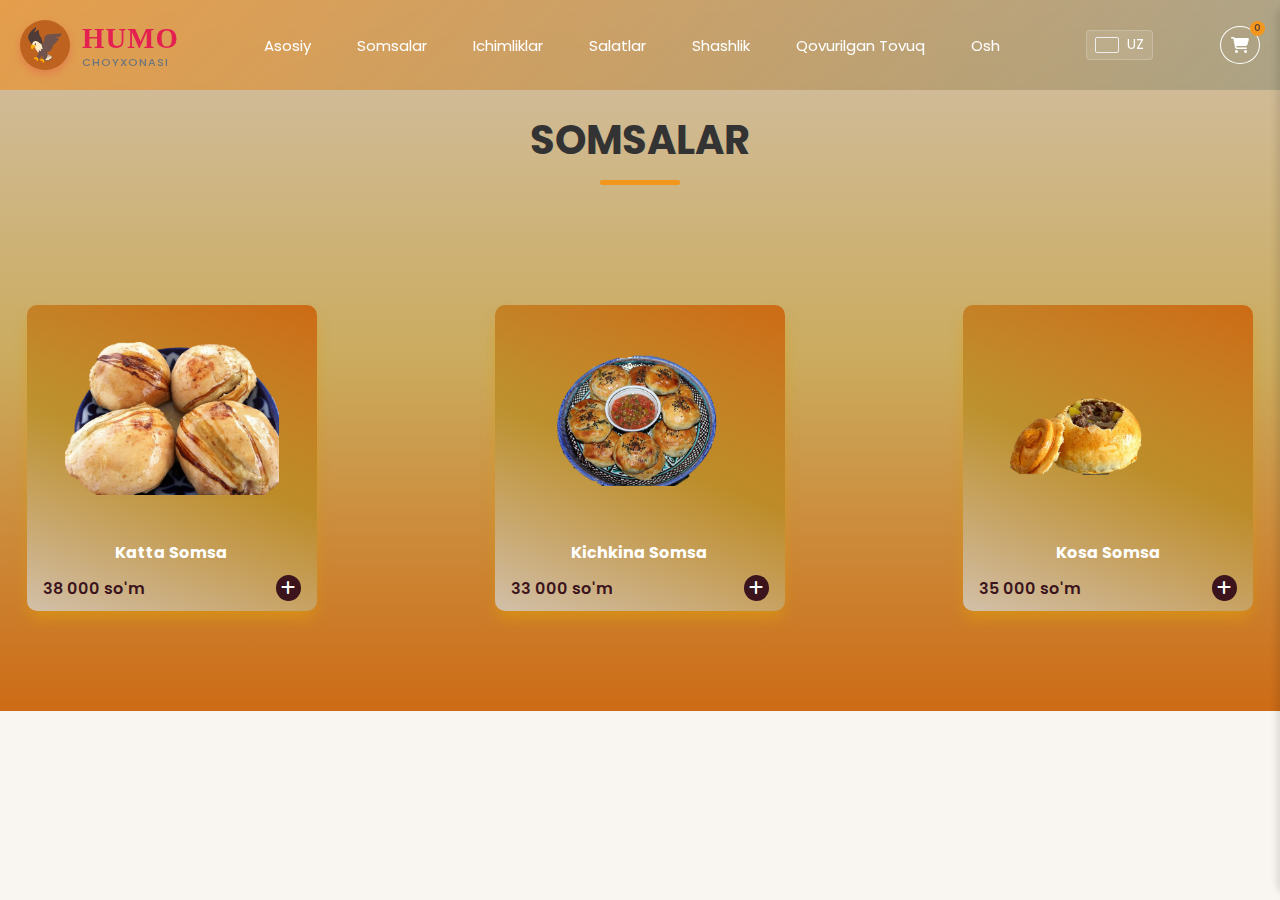
<file: html/humo menu somsalar.html>
<!DOCTYPE html>
<html lang="en">

<head>
	<meta charset="UTF-8">
	<meta name="viewport" content="width=device-width, initial-scale=1.0">
	<title>Humo menu</title>
	<link rel="stylesheet" href="../Css/style.css">
	<link rel="stylesheet" href="https://cdnjs.cloudflare.com/ajax/libs/font-awesome/6.4.2/css/all.min.css">
</head>

<body>


	<!-- Header / Navbar -->
	<header id="header">
		<nav class="navbar section-content">
			<a href="index.html" class="nav-logo">
				<div class="logo-container">
					<div class="logo-icon">🦅</div>
					<div class="logo-text">
						<span class="logo-name">HUMO</span>
						<span class="logo-tagline">CHOYXONASI</span>
					</div>
				</div>
			</a>
			<ul class="nav-menu">

				<button id="menu-close-button" class="fas fa-times" style="display: none;"></button>

				<li class="nav-item">
					<a href="index.html" class="nav-link" data-translate="Asosiy">Asosiy</a>
				</li>
				<li class="nav-item">
					<a href="humo menu somsalar.html" class="nav-link" data-translate="Somsalar">Somsalar</a>
				</li>
				<li class="nav-item">
					<a href="humo menu ichimliklar.html" class="nav-link" data-translate="Ichimliklar">Ichimliklar</a>
				</li>
				<li class="nav-item">
					<a href="humo menu salatlar.html" class="nav-link" data-translate="Salatlar">Salatlar</a>
				</li>
				<li class="nav-item">
					<a href="humo menu kebab.html" class="nav-link" data-translate="Shashlik">Kaboblar</a>
				</li>
				<li class="nav-item">
					<a href="humo menu chicken.html" class="nav-link" data-translate="Qovurilgan Tovuq">Qovurilgan tovuq</a>
				</li>
				<li class="nav-item">
					<a href="humo menu osh.html" class="nav-link" data-translate="Osh">Oshlar</a>
				</li>
			</ul>

			<!-- Tilni o'zgartirish tugmasi -->
			<button id="language-toggle" class="language-btn">
				<span class="flag-icon flag-uz"></span>
				<span class="current-language">UZ</span>
			</button>

			<div class="menu--icons">
				<div class="cart-icon">
					<i class="fa-solid fa-cart-shopping"></i>
					<span>0</span>
				</div>
			</div>

			<button id="menu-open-button" class="fas fa-bars" style="display: none;"></button>

		</nav>
	</header>

	<section class="menu-section" id="menu">
		<h2 class="section-title" data-aos="zoom-out" data-translate="somsalar">Somsalar</h2>
		<div class="section-content">
			<ul class="menu-list">
				<li class="menu-item">
					<div class="card">
						<img src="../menu foto/Katta Somsa.png" alt="" class="menu-image" height="200px">
						<h4 class="card-title" data-translate="kattaSomsa">Katta Somsa</h4>

						<div class="card--price">
							<div class="price" data-translate="priceKattaSomsa">38 000 so'm</div>
							<i class="fa-solid fa-plus add-to-cart"></i>
						</div>
					</div>
				</li>

				<li class="menu-item">
					<div class="card">
						<img src="../menu foto/Kichkina Somsa.png" alt="" class="menu-image" height="200px">
						<h4 class="card-title" data-translate="kichkinaSomsa">Kichkina Somsa</h4>

						<div class="card--price">
							<div class="price" data-translate="priceKichkinaSomsa">33 000 so'm</div>
							<i class="fa-solid fa-plus add-to-cart"></i>
						</div>
					</div>
				</li>

				<li class="menu-item">
					<div class="card">
						<img src="../menu foto/Kosa Somsa.png" alt="" class="menu-image" height="200px">
						<h4 class="card-title" data-translate="kosaSomsa">Kosa Somsa</h4>

						<div class="card--price">
							<div class="price" data-translate="priceKosaSomsa">35 000 so'm</div>
							<i class="fa-solid fa-plus add-to-cart"></i>
						</div>
					</div>
				</li>

			</ul>
		</div>
	</section>


	<!-- Card Sidebar section -->
	<div class="sidebar" id="sidebar">
		<div class="sidebar-close">
			<i class="fa-solid fa-close"></i>
		</div>

		<div class="cart-menu">
			<h3 data-translate="Mening savatim">Mening savatim</h3>
			<div class="cart-items"></div>
		</div>

		<div class="sidebar--footer">
			<div class="total--amount">
				<h5 data-translate="Jami">Jami</h5>
				<div class="cart-total">0.00 <span data-translate="so'm">so'm</span></div>
			</div>
			<button class="checkout-btn" id="checkoutBtn" data-translate="Ro'yxatni yuborish">Ro'yxatni yuborish</button>
		</div>
	</div>


	<!-- Modal oyna -->
	<div id="orderModal" class="modal">
		<div class="modal-content">
			<span class="close-button">&times;</span>
			<h2 data-translate="Buyurtma ma'lumotlari">Buyurtma ma'lumotlari</h2>
			<form id="orderForm" action="http://localhost:3001/submit-order" method="POST">
				<input type="text" id="name" placeholder="Ismingiz" required data-translate-placeholder="Ismingiz" />
				<input type="text" id="phone" placeholder="Telefon raqam" required data-translate-placeholder="Telefon raqam" />
				<input type="text" id="address" placeholder="Manzilingiz" required data-translate-placeholder="Manzilingiz" />
				<textarea id="note" placeholder="Izoh (ixtiyoriy)" data-translate-placeholder="Izoh (ixtiyoriy)"></textarea>
				<button type="submit" class="send-button" data-translate="Yuborish">Yuborish</button>
			</form>
		</div>
	</div>



	<script src="../dist/main.js"></script>

	<!-- Cart Menu script -->
	<script src="../js/sidebar.js"></script>
	<!-- Header script -->
	<script src="../js/logout.js"></script>


</body>

</html>
</file>
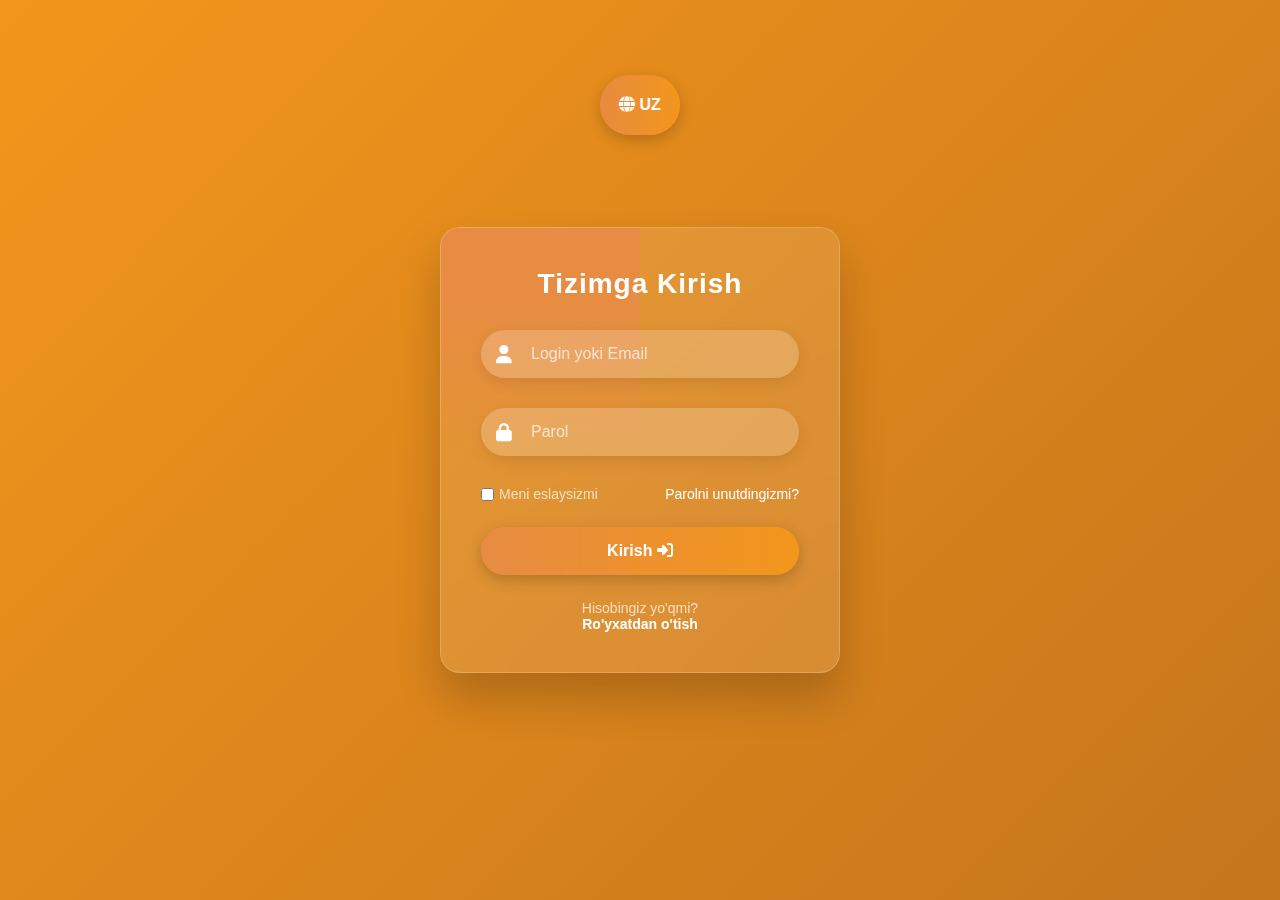
<file: html/login.html>
<!DOCTYPE html>
<html lang="uz">

<head>
	<meta charset="UTF-8">
	<meta name="viewport" content="width=device-width, initial-scale=1.0">
	<title>Tizimga Kirish | Zamonaviy Forma</title>
	<link rel="stylesheet" href="https://cdnjs.cloudflare.com/ajax/libs/font-awesome/6.4.0/css/all.min.css">
	<link rel="stylesheet" href="../Css/login.css">
</head>

<body>

	<div class="login-box">
		<form id="loginForm">
			<h2 data-translate="Tizimga Kirish">Tizimga Kirish</h2>

			<div class="input-box">
				<span class="icon"><i class="fas fa-user"></i></span>
				<input type="text" id="loginOrEmail" required>
				<label for="loginOrEmail" data-translate="Login yoki Email">Login yoki Email</label>
			</div>

			<div class="input-box">
				<span class="icon"><i class="fas fa-lock"></i></span>
				<input type="password" id="parol" required minlength="8">
				<label for="parol" data-translate="Parol">Parol</label>
			</div>

			<div class="remember-forgot">
				<label><input type="checkbox" id="rememberMe"><span data-translate="Meni eslaysizmi">Meni
						eslaysizmi</span></label>
				<a href="#" data-translate="Parolni unutdingizmi?">Parolni unutdingizmi?</a>
			</div>

			<button type="submit"><span data-translate="Kirish">Kirish</span> <i class="fas fa-sign-in-alt"></i></button>

			<div class="registr-link">
				<p data-translate="Hisobingiz yo'qmi?">Hisobingiz yo'qmi? </p>
				<p><a href="register.html" data-translate="Ro'yxatdan o'tish">Ro'yxatdan o'tish</a></p>
			</div>
		</form>
	</div>
	<button id="language-toggle" class="language-btn" style="width: 80px ; height: 60px; position: absolute;  top: 75px;">
		<i class="fas fa-globe"></i>
		<span class="current-language" style="width: 10px; height: 10px; ">UZ</span>
	</button>

	<script src="../js/loginForm.js"></script>
	<script src="../js/logout.js"></script>
	<script src="../dist/main.js"></script>
</body>

</html>
</file>
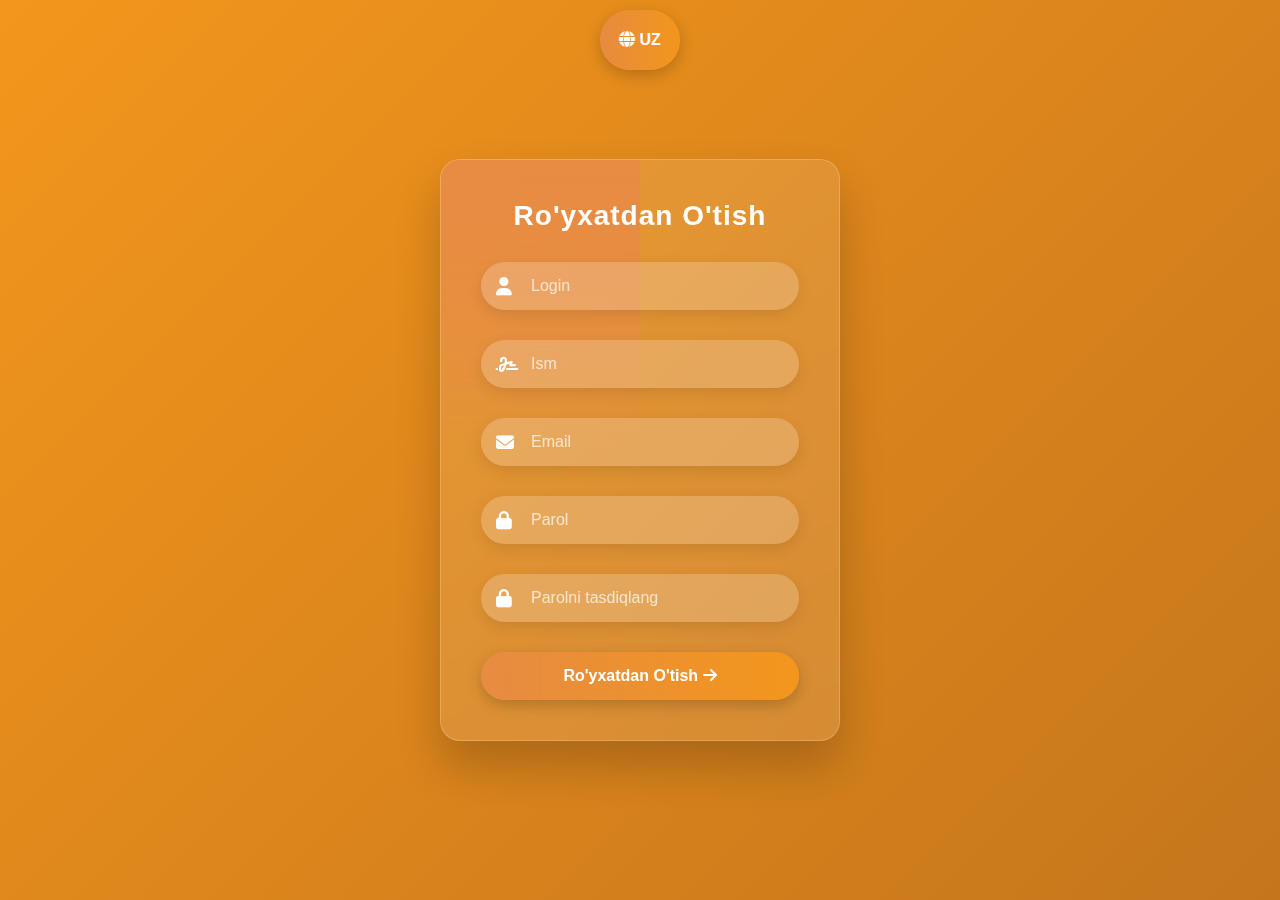
<file: html/register.html>
<!DOCTYPE html>
<html lang="uz">

<head>
	<meta charset="UTF-8">
	<meta name="viewport" content="width=device-width, initial-scale=1.0">
	<title>Ro'yxatdan O'tish | Zamonaviy Forma</title>
	<link rel="stylesheet" href="https://cdnjs.cloudflare.com/ajax/libs/font-awesome/6.4.0/css/all.min.css">
	<link rel="stylesheet" href="../Css/login.css">
</head>

<body>
	<div class="register-box">
		<form id="registerForm">
			<h2 data-translate="Ro'yxatdan O'tish">Ro'yxatdan O'tish</h2>

			<div class="input-box">
				<span class="icon"><i class="fas fa-user"></i></span>
				<input type="text" id="login" required>
				<label for="login" data-translate="Login">Login</label>
			</div>

			<div class="input-box">
				<span class="icon"><i class="fas fa-signature"></i></span>
				<input type="text" id="ism" required>
				<label for="ism" data-translate="Ism">Ism</label>
			</div>

			<div class="input-box">
				<span class="icon"><i class="fas fa-envelope"></i></span>
				<input type="email" id="email" required>
				<label for="email" data-translate="Email">Email</label>
			</div>

			<div class="input-box">
				<span class="icon"><i class="fas fa-lock"></i></span>
				<input type="password" id="parol" required minlength="8">
				<label for="parol" data-translate="Parol">Parol</label>
			</div>

			<div class="input-box">
				<span class="icon"><i class="fas fa-lock"></i></span>
				<input type="password" id="confirmParol" required minlength="8">
				<label for="confirmParol" data-translate="Parolni tasdiqlang">Parolni tasdiqlang</label>
			</div>

			<button type="submit"><span data-translate="Ro'yxatdan O'tish">Ro'yxatdan O'tish</span> <i
					class="fas fa-arrow-right"></i></button>
		</form>
	</div>

	<button id="language-toggle" class="language-btn" style="width: 80px ; height: 60px; position: absolute;  top: 10px;">
		<i class="fas fa-globe"></i>
		<span class="current-language" style="width: 10px; height: 10px; ">UZ</span>
	</button>

	<script src="../js/loginForm.js"></script>
	<script src="../js/logout.js"></script>

</body>

</html>
</file>
<file: Css/style.css>
@import url('https://fonts.googleapis.com/css2?family=Miniver&family=Poppins:wght@400;500;600;700&display=swap');

* {
	margin: 0;
	padding: 0;
	box-sizing: border-box;
	font-family: 'Poppins', sans-serif;
}

:root {
	/* Colors */
	--white-color: #fff;
	--dark-color: #252525;
	--primary-color: #3b141c;
	--secondary-color: #f3961c;
	--light-pink-color: #faf4f5;
	--medium-grey-color: #ccc;

	/* Font size */
	--font-size-s: 0.9rem;
	--font-size-n: 1rem;
	--font-size-m: 1.12rem;
	--font-size-l: 1.5rem;
	--font-size-xl: 2rem;
	--font-size-xxl: 2.3rem;

	/* Font weight */
	--font-weight-normar: 400;
	--font-weight-medium: 500;
	--font-weight-semibold: 600;
	--font-weight-bold: 700;

	/* Border radius */
	--border-radius-s: 8px;
	--border-radius-m: 30px;
	--border-radius-circle: 50%;

	/* Site max width */
	--site-max-width: 1300px;
}

html {
	scroll-behavior: smooth;
}

/* header shop icon */

.menu--icons {
	display: flex;
	align-items: center;
	gap: 10px;
}

.menu--icons i {
	padding: 10px;
	border-radius: 50%;
	cursor: pointer;
	background: var(--decent-color);
}

.menu--icons i:hover {
	color: var(--secondary-color);
}

.fa-cart-shopping {
	background: transparent !important;
	border: 1px solid var(--white-color);
	color: var(--white-color);
}

.cart-icon {
	display: inline-block;
	position: relative;
	transition: transform 0.2s ease-in-out;
}

/* Hover qilinganda qimirlash effekti */
.cart-icon:hover {
	animation: shake 0.5s ease-in-out;
}

/* Qimirlash (shake) animatsiyasi */
@keyframes shake {
	0% {
		transform: translateX(0);
	}
	25% {
		transform: translateX(-5px);
	}
	50% {
		transform: translateX(5px);
	}
	75% {
		transform: translateX(-5px);
	}
	100% {
		transform: translateX(0);
	}
}

.cart-icon span {
	background: var(--secondary-color);
	color: var(--accent-color);
	border-radius: 50%;
	width: 15px;
	height: 15px;
	font-size: 9px;
	display: flex;
	align-items: center;
	justify-content: center;
	font-weight: 600;
	position: absolute;
	right: -5px;
	top: -5px;
}

/* Cart menu sidebar */
.sidebar {
	width: 350px;
	height: 100%;
	position: fixed;
	top: 0;
	/* right: 0; */
	right: -350px;
	background-color: rgba(0, 0, 0, 0.804);
	color: white;
	box-shadow: -4px 0 6px rgba(0, 0, 0, 0.1);
	transition: right 0.3s ease-in-out;
	z-index: 1000;
	padding: 20px;
	border-top-left-radius: 20px;
	border-bottom-left-radius: 20px;
}
.sidebar.open {
	right: 0;
}
.sidebar-close {
	position: absolute;
	top: 20px;
	right: 20px;
	width: 36px;
	height: 36px;
	border-radius: 50%;
	display: flex;
	align-items: center;
	justify-content: center;
	background: #cd6b16;
	cursor: pointer;
	transition: all 0.3s ease;
}
.sidebar-close:hover {
	background: #e3760a;
}
.cart-items {
	display: flex;
	flex-direction: column;
	gap: 10px;
	margin-top: 1rem;
}
.cart-item-price {
	color: var(--white-color);
}

.sidebar--footer {
	position: absolute;
	bottom: 10px;
	width: 88%;
}
.total--amount {
	display: flex;
	align-items: center;
	justify-content: space-between;
	border: 2px solid var(--white-color);
	border-radius: 5px;
	padding: 15px 10px;
}
.cart-total {
	font-size: 16px;
	color: var(--secondary-color);
	font-weight: 500;
}
.checkout-btn {
	width: 100%;
	margin-top: 2rem;
	background: var(--secondary-color);
	color: var(--accent-color);
	border-radius: 5px;
	cursor: pointer;
	padding: 10px;
}
.individual-cart-item {
	display: flex;
	justify-content: space-between;
	padding: 10px 5px;
	border-radius: 5px;
	color: var(--text-color);
	border: 1px solid var(--decent-color);
}
.remove-item {
	background: var(--secondary-color);
	color: var(--white-color);
	border-radius: 5px;
	padding: 2px 8px;
	cursor: pointer;
	margin-left: 5px;
}

/* modal oynasi */
/* Modal fon */
.modal {
	display: none;
	position: fixed;
	z-index: 9999;
	left: 0;
	top: 0;
	width: 100%;
	height: 100%;
	overflow: auto;
	background-color: rgba(0, 0, 0, 0.6);
}

/* Modal kontent */
.modal-content {
	background-color: #fff;
	margin: 10% auto;
	padding: 30px;
	border-radius: 10px;
	width: 90%;
	max-width: 400px;
	box-shadow: 0 4px 12px rgba(0, 0, 0, 0.3);
	position: relative;
}

/* Yopish tugmasi */
.close-button {
	position: absolute;
	top: 10px;
	right: 15px;
	font-size: 24px;
	cursor: pointer;
}

/* Forma elementlari */
#orderForm input,
#orderForm textarea {
	width: 100%;
	margin: 10px 0;
	padding: 10px;
	font-size: 16px;
	border: 1px solid #ccc;
	border-radius: 6px;
}

/* Yuborish tugmasi */
.send-button {
	width: 100%;
	padding: 10px;
	background-color: #2ecc71;
	border: none;
	color: white;
	font-size: 16px;
	border-radius: 6px;
	cursor: pointer;
	transition: background-color 0.3s ease;
}

.send-button:hover {
	background-color: #27ae60;
}

/* stylings for whole site - butun sayt uchun uslublar */
ul {
	list-style: none;
}

a {
	text-decoration: none;
}

button {
	cursor: pointer;
	border: none;
	background: none;
}

img {
	width: 100%;
}

.section-content {
	margin: 0 auto;
	padding: 0 20px;
	max-width: var(--site-max-width);
}

.section-title {
	text-align: center;
	padding: 60px 0 100px;
	text-transform: uppercase;
	font-size: var(--font-size-xl);
}

.section-title::after {
	content: '';
	width: 80px;
	height: 5px;
	display: block;
	margin: 10px auto 0;
	border-radius: var(--border-radius-s);
	background: var(--secondary-color);
}

/* Til almashtirish uchun stil */
/* .language-switcher {
	margin-left: 15px;
}

.language-btn {
	width: 75px;
	height: 40px;
	border: none;
	border-radius: 35px;
	color: #fff;
	font-size: 16px;
	font-weight: 600;
	cursor: pointer;
	transition: all 0.3s ease;
	box-shadow: 0 5px 15px rgba(0, 0, 0, 0.2);
}

.language-btn:hover {
	transform: translateY(-3px);
	box-shadow: 0 8px 20px rgba(0, 0, 0, 0.3);
} */

/* Bayroq ikonkalari uchun stil */
.flag-icon {
	display: inline-block;
	width: 24px;
	height: 16px;
	background-size: cover;
	background-repeat: no-repeat;
	background-position: center;
	margin-right: 8px;
	border: 1px solid #eee;
	border-radius: 2px;
}

.flag-uz {
	background-image: url('https://industriation.ru/image/catalog/0news/uzbekistan.jpg');
}

.flag-ru {
	background-image: url('https://avatars.mds.yandex.net/i?id=d39e7d877397383eca9fb22ba9d80374_l-5353188-images-thumbs&n=13');
}

.flag-en {
	background-image: url('https://www.soccer.ru/sites/default/files/news/velikobritaniya.jpg');
}

.language-btn {
	display: flex;
	align-items: center;
	padding: 4px 8px;
	background-color: rgba(255, 255, 255, 0.1);
	border: 1px solid rgba(255, 255, 255, 0.2);
	border-radius: 4px;
	color: white;
	cursor: pointer;
	transition: all 0.3s ease;
}

.language-btn:hover {
	background-color: rgba(255, 255, 255, 0.2);
}

.no-scroll {
	overflow: hidden;
}

/* Umumiy stil */
* {
	margin: 0;
	padding: 0;
	box-sizing: border-box;
	font-family: 'Poppins', sans-serif;
}

body {
	background-color: #f9f5f0;
	color: #5d4037;
}

/* Loader stil */
.humo-loader {
	position: fixed;
	top: 0;
	left: 0;
	width: 100%;
	height: 100%;
	background-color: rgba(249, 245, 240, 0.95);
	display: flex;
	justify-content: center;
	align-items: center;
	z-index: 9999;
	flex-direction: column;
	transition: opacity 0.5s ease;
}

.loader-container {
	text-align: center;
	width: 90%;
	max-width: 300px;
}

.tea-cup {
	position: relative;
	width: 100px;
	height: 80px;
	margin: 0 auto 30px;
}

.cup-top {
	position: absolute;
	top: 0;
	left: 20px;
	width: 60px;
	height: 30px;
	border: 3px solid #5d4037;
	border-radius: 0 0 40px 40px;
	overflow: hidden;
}

.cup-top::before {
	content: '';
	position: absolute;
	top: -10px;
	left: 0;
	width: 100%;
	height: 20px;
	background-color: #8d6e63;
	border-radius: 50%;
}

.tea-liquid {
	position: absolute;
	bottom: 0;
	left: 0;
	width: 100%;
	height: 100%;
	background-color: #c8b6a6;
	transform-origin: bottom;
	transform: scaleY(0.1);
	transition: transform 0.3s ease;
}

.tea-steam {
	position: absolute;
	top: -25px;
	left: 50%;
	transform: translateX(-50%);
	width: 100%;
	display: flex;
	justify-content: center;
	gap: 8px;
}

.tea-steam span {
	display: block;
	width: 4px;
	height: 15px;
	background-color: #d7ccc8;
	border-radius: 4px;
	animation: steam 2s infinite ease-in-out;
}

.tea-steam span:nth-child(1) {
	animation-delay: 0.2s;
}

.tea-steam span:nth-child(2) {
	animation-delay: 0.4s;
}

.tea-steam span:nth-child(3) {
	animation-delay: 0.6s;
}

.cup-handle {
	position: absolute;
	top: 15px;
	right: 5px;
	width: 20px;
	height: 30px;
	border: 3px solid #5d4037;
	border-left: none;
	border-radius: 0 20px 20px 0;
}

.loader-progress {
	width: 100%;
	height: 6px;
	background-color: #d7ccc8;
	border-radius: 3px;
	margin: 20px 0;
	overflow: hidden;
}

.progress-bar {
	height: 100%;
	width: 0%;
	background-color: #8d6e63;
	border-radius: 3px;
	transition: width 0.3s ease;
}

.loader-text {
	color: #5d4037;
	font-size: 1.1rem;
	font-weight: 500;
	margin-bottom: 5px;
	animation: pulse 1.5s infinite ease-in-out;
}

.loader-percentage {
	color: #5d4037;
	font-size: 1rem;
	font-weight: 600;
}

/* Animatsiyalar */
@keyframes steam {
	0%,
	100% {
		transform: translateY(0) scaleY(1);
		opacity: 0.5;
	}
	50% {
		transform: translateY(-15px) scaleY(1.5);
		opacity: 1;
	}
}

@keyframes pulse {
	0%,
	100% {
		opacity: 0.8;
	}
	50% {
		opacity: 1;
	}
}

/* Asosiy kontent */
.main-content {
	padding: 20px;
	max-width: 1200px;
	margin: 0 auto;
}

.main-content h1 {
	text-align: center;
	margin-top: 50px;
	color: #5d4037;
}

/* Navbar styling */
header {
	position: fixed;
	width: 100%;
	z-index: 1000;
	backdrop-filter: blur(10px);
	background: linear-gradient(135deg, #e7993fe1 0%, #9493789d 100%);
}

header .navbar {
	display: flex;
	padding: 20px;
	align-items: center;
	justify-content: space-between;
}

.nav-logo {
	text-decoration: none;
	color: inherit;
}

.logo-container {
	display: flex;
	align-items: center;
	gap: 12px;
}

.logo-icon {
	font-size: 2rem;
	background: #bd631f;
	color: white;
	width: 50px;
	height: 50px;
	border-radius: 50%;
	display: flex;
	align-items: center;
	justify-content: center;
	box-shadow: 0 4px 8px rgba(230, 57, 70, 0.3);
}

.logo-text {
	display: flex;
	flex-direction: column;
	line-height: 1.2;
}

.logo-name {
	font-family: 'Playfair Display', serif;
	font-size: 1.8rem;
	font-weight: 700;
	color: #e42051;
	letter-spacing: 1px;
}

.logo-tagline {
	font-family: 'Poppins', sans-serif;
	font-size: 0.7rem;
	font-weight: 500;
	color: #6c757d;
	text-transform: uppercase;
	letter-spacing: 1px;
}

.navbar .nav-menu {
	display: flex;
	gap: 10px;
}

.navbar .nav-menu .nav-link {
	padding: 10px 18px;
	color: var(--white-color);
	font-size: 15px;
	border-radius: 50px;
	transition: 0.3s ease;
}

.navbar .nav-menu .nav-link:hover {
	color: var(--primary-color);
	background: linear-gradient(13deg, #e7993fe1 0%, #9493789d 100%);
}

.navbar :where(#menu-close-button, #menu-open-button) {
	display: none;
}

/* Mobil uchun umumiy navbar sozlamalari */
.navbar {
	display: flex;
	justify-content: space-between; /* Tugmalarni har ikkala tomonga joylashtiradi */
	align-items: center;
}

/* Menyu va savatning mobil uchun yonma-yon bo'lishi */
@media (max-width: 768px) {
	.navbar {
		display: flex;
		justify-content: space-between; /* Tugmalarni ikkala tomonga joylashtiradi */
	}

	/* Close button va cart icon uchun flex konteyneri */
	.menu--icons {
		display: flex;
		align-items: center;
	}

	#menu-close-button {
		margin-right: 15px; /* Yana bo'shliq qo'shing, agar kerak bo'lsa */
		font-size: 1.5rem; /* Tugma o'lchamini kerakli tarzda o'zgartiring */
		color: white;
		background: transparent;
		border: none;
		cursor: pointer;
	}

	/* Savat (cart) ikonkasi */
	.cart-icon {
		display: flex;
		align-items: center;
		margin: 8px;
		font-size: 0.8rem;
	}
}

/* Agar sizga navbar elementlarini markazlashtirish kerak bo'lsa, undan foydalanishingiz mumkin */
@media (max-width: 768px) {
	.nav-logo {
		text-align: center; /* Logo markazda joylashishi uchun */
		margin: 0 auto;
	}
}

/* Main  Hero Section styling */

.hero-section {
	padding: 100px 0;
	background: linear-gradient(135deg, #f9f5f0 0%, #fff8f2 100%);
	position: relative;
	overflow: hidden;
}

.hero-container {
	max-width: 1200px;
	margin: 0 auto;
	padding: 0 20px;
}

.hero-content {
	display: grid;
	grid-template-columns: 1fr 1fr;
	gap: 50px;
	align-items: center;
}

.hero-text {
	position: relative;
	z-index: 2;
}

.hero-tag {
	display: inline-block;
	background: rgba(230, 126, 34, 0.1);
	color: #e67e22;
	padding: 8px 15px;
	border-radius: 30px;
	font-size: 0.9rem;
	font-weight: 500;
	margin-bottom: 20px;
}

.hero-title {
	font-size: 3.5rem;
	color: #333;
	margin-bottom: 15px;
	line-height: 1.2;
}

.hero-subtitle {
	font-size: 1.5rem;
	color: #e67e22;
	margin-bottom: 20px;
	font-weight: 500;
}

.hero-description {
	color: #666;
	font-size: 1.1rem;
	line-height: 1.8;
	margin-bottom: 30px;
	max-width: 500px;
}

.hero-buttons {
	display: flex;
	gap: 15px;
	margin-bottom: 40px;
}

.btn-primary {
	display: inline-flex;
	align-items: center;
	background: #e67e22;
	color: white;
	padding: 15px 30px;
	border-radius: 50px;
	text-decoration: none;
	font-weight: 500;
	transition: all 0.3s ease;
}

.btn-primary:hover {
	background: #d35400;
	transform: translateY(-3px);
	box-shadow: 0 10px 20px rgba(230, 126, 34, 0.2);
}

.btn-primary i {
	margin-left: 10px;
	transition: transform 0.3s ease;
}

.btn-primary:hover i {
	transform: translateX(5px);
}

.btn-outline {
	display: inline-flex;
	align-items: center;
	background: transparent;
	color: #333;
	padding: 15px 30px;
	border-radius: 50px;
	text-decoration: none;
	font-weight: 500;
	border: 2px solid #e67e22;
	transition: all 0.3s ease;
}

.btn-outline:hover {
	background: rgba(230, 126, 34, 0.1);
	transform: translateY(-3px);
}

.hero-features {
	display: flex;
	gap: 30px;
}

.feature-item {
	display: flex;
	align-items: center;
	gap: 8px;
	color: #555;
}

.feature-item i {
	color: #e67e22;
}

.hero-image {
	position: relative;
	z-index: 1;
}

.main-image {
	width: 100%;
	max-width: 500px;
	display: block;
	margin: 0 auto;
	position: relative;
	z-index: 2;
	filter: drop-shadow(0 20px 30px rgba(0, 0, 0, 0.1));
	animation: float 6s ease-in-out infinite;
}

.image-decoration {
	position: absolute;
	top: 50%;
	left: 50%;
	transform: translate(-50%, -50%);
	width: 400px;
	height: 400px;
	background: rgba(230, 126, 34, 0.1);
	border-radius: 50%;
	z-index: 1;
}

.rating-badge {
	position: absolute;
	bottom: 30px;
	right: 30px;
	background: white;
	padding: 15px;
	border-radius: 15px;
	box-shadow: 0 10px 30px rgba(0, 0, 0, 0.1);
	display: flex;
	flex-direction: column;
	align-items: center;
	z-index: 3;
}

.stars {
	color: #ffc107;
	margin-bottom: 5px;
}

.rating-badge span {
	font-size: 0.9rem;
	color: #333;
	font-weight: 500;
}

@keyframes float {
	0% {
		transform: translateY(0px);
	}
	50% {
		transform: translateY(-20px);
	}
	100% {
		transform: translateY(0px);
	}
}

@media (max-width: 992px) {
	.hero-content {
		grid-template-columns: 1fr;
		text-align: center;
	}

	.hero-description {
		margin: 0 auto 30px;
	}

	.hero-buttons {
		justify-content: center;
	}

	.hero-features {
		justify-content: center;
	}

	.hero-image {
		margin-top: 50px;
	}
}

@media (max-width: 768px) {
	.hero-section {
		padding: 80px 0;
	}

	.hero-title {
		font-size: 2.5rem;
	}

	.hero-subtitle {
		font-size: 1.2rem;
	}

	.hero-buttons {
		flex-direction: column;
		gap: 10px;
	}

	.btn-primary,
	.btn-outline {
		width: 100%;
		justify-content: center;
	}

	.image-decoration {
		width: 300px;
		height: 300px;
	}
}

/* About section styling */
.about-section {
	padding: 100px 0;
	background: #fff;
	position: relative;
	overflow: hidden;
}

.about-container {
	max-width: 1200px;
	margin: 0 auto;
	padding: 0 20px;
}

.about-content {
	display: grid;
	grid-template-columns: 1fr 1fr;
	gap: 50px;
	align-items: center;
}

.about-image-wrapper {
	position: relative;
	height: 100%;
}

.image-frame {
	position: relative;
	height: 500px;
	border-radius: 12px;
	overflow: hidden;
	box-shadow: 0 20px 40px rgba(0, 0, 0, 0.1);
}

.about-image {
	width: 100%;
	height: 100%;
	object-fit: cover;
	transition: transform 0.5s ease;
}

.about-image-wrapper:hover .about-image {
	transform: scale(1.05);
}

.experience-badge {
	position: absolute;
	bottom: 30px;
	left: 30px;
	background: #e67e22;
	color: white;
	padding: 15px 25px;
	border-radius: 8px;
	display: flex;
	flex-direction: column;
	align-items: center;
	z-index: 2;
}

.years {
	font-size: 2rem;
	font-weight: bold;
	line-height: 1;
}

.about-details {
	padding: 0 20px;
}

.section-title {
	font-size: 2.5rem;
	color: #333;
	margin-bottom: 20px;
	position: relative;
}

.section-divider {
	width: 80px;
	height: 4px;
	background: #e67e22;
	margin-bottom: 30px;
}

.about-text {
	color: #555;
	line-height: 1.8;
	margin-bottom: 30px;
	font-size: 1.1rem;
}

.about-features {
	display: grid;
	grid-template-columns: 1fr 1fr;
	gap: 20px;
	margin-bottom: 40px;
}

.feature-item {
	display: flex;
	gap: 15px;
}

.feature-icon {
	width: 50px;
	height: 50px;
	background: rgba(230, 126, 34, 0.1);
	color: #e67e22;
	border-radius: 50%;
	display: flex;
	align-items: center;
	justify-content: center;
	font-size: 20px;
	flex-shrink: 0;
}

.feature-text h3 {
	margin: 0 0 5px 0;
	color: #333;
	font-size: 1.1rem;
}

.feature-text p {
	margin: 0;
	color: #666;
	font-size: 0.9rem;
}

.social-links {
	margin-top: 40px;
}

.social-links h4 {
	margin-bottom: 15px;
	color: #333;
	font-size: 1.2rem;
}

.social-icons {
	display: flex;
	gap: 15px;
}

.social-link {
	width: 40px;
	height: 40px;
	background: #f5f5f5;
	color: #555;
	border-radius: 50%;
	display: flex;
	align-items: center;
	justify-content: center;
	font-size: 16px;
	transition: all 0.3s ease;
}

.social-link:hover {
	background: #e67e22;
	color: white;
	transform: translateY(-3px);
}

@media (max-width: 992px) {
	.about-content {
		grid-template-columns: 1fr;
	}

	.image-frame {
		height: 400px;
	}

	.about-details {
		padding: 0;
	}
}

@media (max-width: 768px) {
	.about-section {
		padding: 60px 0;
	}

	.section-title {
		font-size: 2rem;
	}

	.about-features {
		grid-template-columns: 1fr;
	}
}

/* Menu section styling */
.menu-section {
	color: var(--white-color);
	background: linear-gradient(180deg, #d2c0a9 0%, #b68a1daf 50%, #cd6b16 100%);
	padding: 50px 0 100px;
}

.menu-section .menu-list {
	display: flex;
	flex-wrap: wrap;
	gap: 110px;
	align-items: center;
	justify-content: space-between;
}

.menu-section .menu-list .menu-item {
	display: flex;
	align-items: center;
	text-align: center;
	flex-direction: column;
	justify-content: space-between;
	width: calc(100% / 3 - 110px);
}

.menu-section .menu-list .menu-item .menu-image {
	display: block;
	max-width: 83%;
	aspect-ratio: 1;
	object-fit: contain;
	margin-bottom: 15px;
	transition: 0.5s ease;
}

.menu-section .menu-list .menu-item .menu-image:hover {
	transform: translateY(-20px);
	transform: scale(1.3);
}

.menu-section .menu-list .menu-item .name {
	margin: 12px 0;
	font-size: var(--font-size-l);
	font-weight: var(--font-weight-semibold);
}

.menu-section .menu-list .menu-item .text {
	font-size: var(--font-size-m);
}

/* humo menular css */
/* card list  */
.card--list {
	display: flex;
	gap: 10px;
	flex-wrap: wrap;
	margin-bottom: 2rem;
}
.card {
	width: 290px;
	/* height: 300px; */
	display: flex;
	align-items: center;
	flex-direction: column;
	gap: 10px;
	padding: 10px 1rem;
	border-radius: 10px;
	background: linear-gradient(20deg, #d2c0a9 0%, #b68a1daf 50%, #cd6b16 100%);
	box-shadow: 0px 10px 15px -3px rgba(223, 159, 10, 0.612);
	text-align: center;
	color: var(--text-color);
}
.card img {
	width: 100%;
	object-fit: contain;
}
.card--price {
	display: flex;
	align-items: center;
	width: 100%;
	justify-content: space-between;
}
.card--price .price {
	color: var(--primary-color);
	font-weight: 600;
}
.add-to-cart {
	background: var(--primary-color);
	color: var(--accent-color);
	border-radius: 50%;
	padding: 5px;
	cursor: pointer;
}
.add-to-cart:hover {
	color: var(--accent-color);
	box-shadow: rgb(0 0 0 / 30%) 0px 4px 4px, rgb(231, 236, 236) 0px 0px 0px 3px;
}

/* humo menular css */

/* Book a Table Section */
.booking-section {
	padding: 80px 0;
	background: linear-gradient(135deg, #f8f9fa 0%, #ffffff 100%);
	position: relative;
}

.booking-container {
	max-width: 1200px;
	margin: 0 auto;
	padding: 0 20px;
}

.booking-content {
	display: grid;
	grid-template-columns: 1fr 1fr;
	gap: 40px;
	align-items: center;
}

.booking-image {
	position: relative;
	height: 100%;
	border-radius: 12px;
	overflow: hidden;
	box-shadow: 0 15px 30px rgba(0, 0, 0, 0.1);
}

.booking-image img {
	width: 100%;
	height: 100%;
	object-fit: cover;
}

.booking-overlay {
	position: absolute;
	bottom: 0;
	left: 0;
	right: 0;
	background: linear-gradient(to top, rgba(0, 0, 0, 0.8), transparent);
	color: white;
	padding: 30px;
}

.booking-overlay h3 {
	margin: 0 0 10px 0;
	font-size: 1.5rem;
}

.booking-overlay p {
	margin: 0;
	opacity: 0.9;
}

.booking-form {
	background: white;
	padding: 40px;
	border-radius: 12px;
	box-shadow: 0 10px 30px rgba(0, 0, 0, 0.08);
}

.form-title {
	margin-top: 0;
	margin-bottom: 25px;
	color: #333;
	font-size: 1.5rem;
	position: relative;
	padding-bottom: 10px;
}

.form-title::after {
	content: '';
	position: absolute;
	bottom: 0;
	left: 0;
	width: 40px;
	height: 2px;
	background: #e67e22;
}

.form-grid {
	display: grid;
	grid-template-columns: 1fr 1fr;
	gap: 20px;
	margin-bottom: 20px;
}

.form-group {
	position: relative;
	margin-bottom: 20px;
}

.input-icon {
	position: absolute;
	top: 50%;
	left: 15px;
	transform: translateY(-50%);
	color: #999;
	z-index: 1;
}

.booking-form input,
.booking-form select,
.booking-form textarea {
	width: 100%;
	padding: 15px 15px 15px 45px;
	border: 1px solid #e0e0e0;
	border-radius: 8px;
	font-size: 1rem;
	transition: all 0.3s ease;
	background: #f9f9f9;
}

.booking-form select {
	appearance: none;
	-webkit-appearance: none;
	-moz-appearance: none;
	cursor: pointer;
}

.booking-form input:focus,
.booking-form select:focus,
.booking-form textarea:focus {
	outline: none;
	border-color: #e67e22;
	background: white;
	box-shadow: 0 0 0 3px rgba(230, 126, 34, 0.1);
}

.booking-form textarea {
	min-height: 120px;
	padding-top: 15px;
	resize: vertical;
}

.submit-button {
	background: #e67e22;
	color: white;
	border: none;
	padding: 16px 30px;
	border-radius: 8px;
	font-size: 1rem;
	font-weight: 500;
	cursor: pointer;
	display: inline-flex;
	align-items: center;
	justify-content: center;
	transition: all 0.3s ease;
	width: 100%;
	margin-top: 10px;
}

.submit-button:hover {
	background: #d35400;
	transform: translateY(-2px);
	box-shadow: 0 5px 15px rgba(230, 126, 34, 0.3);
}

.submit-button i {
	margin-left: 10px;
	transition: transform 0.3s ease;
}

.submit-button:hover i {
	transform: translateX(5px);
}

.form-footer {
	display: flex;
	align-items: center;
	justify-content: center;
	margin-top: 20px;
	color: #777;
	font-size: 0.9rem;
}

.form-footer i {
	margin-right: 8px;
	color: #e67e22;
}

@media (max-width: 992px) {
	.booking-content {
		grid-template-columns: 1fr;
	}

	.booking-image {
		height: 300px;
	}

	.form-grid {
		grid-template-columns: 1fr;
	}
}

@media (max-width: 768px) {
	.section-title {
		font-size: 2rem;
		margin-bottom: 40px;
	}

	.booking-form {
		padding: 30px 20px;
	}
}

/* Gallery Section styling */
.gallery-section {
	padding: 80px 0;
	background: #f9f5f0;
	position: relative;
	overflow: hidden;
}

.gallery-section::before {
	content: '';
	position: absolute;
	top: 0;
	left: 0;
	width: 100%;
	height: 100%;
	background: url('data:image/svg+xml;utf8,<svg xmlns="http://www.w3.org/2000/svg" viewBox="0 0 100 100" preserveAspectRatio="none"><path fill="rgba(0,0,0,0.02)" d="M0,0 L100,0 L100,100 L0,100 Z"></path></svg>');
	opacity: 0.1;
	z-index: 0;
}

.container {
	max-width: 1200px;
	margin: 0 auto;
	padding: 0 20px;
	position: relative;
	z-index: 1;
}

.gallery-grid {
	display: grid;
	grid-template-columns: repeat(auto-fit, minmax(300px, 1fr));
	gap: 25px;
	padding: 20px;
}

.gallery-card {
	border-radius: 12px;
	overflow: hidden;
	box-shadow: 0 10px 30px rgba(0, 0, 0, 0.1);
	transition: all 0.3s ease;
	height: 250px;
}

.gallery-card:hover {
	transform: translateY(-10px);
	box-shadow: 0 15px 35px rgba(0, 0, 0, 0.15);
}

.gallery-image-wrapper {
	position: relative;
	width: 100%;
	height: 100%;
	overflow: hidden;
}

.gallery-image {
	width: 100%;
	height: 100%;
	object-fit: cover;
	transition: transform 0.5s ease;
}

.gallery-card:hover .gallery-image {
	transform: scale(1.05);
}

.image-overlay {
	position: absolute;
	bottom: 0;
	left: 0;
	right: 0;
	background: linear-gradient(to top, rgba(0, 0, 0, 0.8), transparent);
	color: white;
	padding: 30px 20px 20px;
	transform: translateY(100%);
	transition: transform 0.3s ease;
}

.gallery-card:hover .image-overlay {
	transform: translateY(0);
}

.food-title {
	margin: 0;
	font-size: 1.4rem;
	margin-bottom: 5px;
}

.food-desc {
	margin: 0;
	font-size: 0.9rem;
	opacity: 0.9;
}

@media (max-width: 768px) {
	.gallery-grid {
		grid-template-columns: repeat(auto-fit, minmax(250px, 1fr));
		gap: 15px;
	}

	.section-title {
		font-size: 2rem;
		margin-bottom: 40px;
	}

	.gallery-card {
		height: 200px;
	}
}
/* Location */
.location-section {
	padding: 80px 0;
	background: #f9f9f9;
	position: relative;
}

.location-container {
	max-width: 1200px;
	margin: 0 auto;
	padding: 0 20px;
}

.location-header {
	text-align: center;
	margin-bottom: 40px;
}

.location-description {
	font-size: 1.1rem;
	color: #666;
	max-width: 600px;
	margin: 0 auto;
}

.location-map-wrapper {
	display: flex;
	flex-direction: column;
	gap: 30px;
}

.map-container {
	position: relative;
	height: 500px;
	border-radius: 12px;
	overflow: hidden;
	box-shadow: 0 15px 30px rgba(0, 0, 0, 0.1);
}

.google-map {
	width: 100%;
	height: 100%;
	border: none;
	filter: grayscale(20%) contrast(90%) brightness(95%);
	transition: filter 0.3s ease;
}

.map-container:hover .google-map {
	filter: grayscale(0%) contrast(100%) brightness(100%);
}

.map-card {
	position: absolute;
	bottom: 30px;
	left: 30px;
	background: white;
	border-radius: 10px;
	padding: 20px;
	box-shadow: 0 10px 30px rgba(0, 0, 0, 0.1);
	display: flex;
	max-width: 350px;
	z-index: 10;
}

.map-card-icon {
	width: 50px;
	height: 50px;
	background: #e67e22;
	color: white;
	border-radius: 50%;
	display: flex;
	align-items: center;
	justify-content: center;
	font-size: 20px;
	margin-right: 15px;
	flex-shrink: 0;
}

.map-card-content h3 {
	margin: 0 0 5px 0;
	color: #333;
	font-size: 1.2rem;
}

.map-card-content p {
	margin: 0 0 15px 0;
	color: #666;
	font-size: 0.95rem;
}

.direction-btn {
	display: inline-flex;
	align-items: center;
	background: #e67e22;
	color: white;
	padding: 8px 15px;
	border-radius: 6px;
	text-decoration: none;
	font-size: 0.9rem;
	transition: all 0.3s ease;
}

.direction-btn:hover {
	background: #d35400;
	transform: translateY(-2px);
}

.direction-btn i {
	margin-right: 8px;
}

.location-info {
	display: grid;
	grid-template-columns: repeat(auto-fit, minmax(300px, 1fr));
	gap: 20px;
}

.info-card {
	background: white;
	border-radius: 10px;
	padding: 25px;
	display: flex;
	align-items: flex-start;
	box-shadow: 0 5px 15px rgba(0, 0, 0, 0.05);
	transition: all 0.3s ease;
}

.info-card:hover {
	transform: translateY(-5px);
	box-shadow: 0 10px 25px rgba(0, 0, 0, 0.1);
}

.info-icon {
	width: 50px;
	height: 50px;
	background: rgba(230, 126, 34, 0.1);
	color: #e67e22;
	border-radius: 50%;
	display: flex;
	align-items: center;
	justify-content: center;
	font-size: 20px;
	margin-right: 15px;
	flex-shrink: 0;
}

.info-content h4 {
	margin: 0 0 5px 0;
	color: #333;
	font-size: 1.1rem;
}

.info-content p {
	margin: 0;
	color: #666;
	font-size: 0.9rem;
}

@media (max-width: 768px) {
	.section-title {
		font-size: 2rem;
	}

	.map-container {
		height: 400px;
	}

	.map-card {
		left: 10px;
		right: 10px;
		bottom: 20px;
		height: 200px;
		max-width: unset;
		width: calc(100% - 20px);
		flex-direction: column;
		padding: 15px;
		border-radius: 8px;
	}

	.location-info {
		grid-template-columns: 1fr;
	}
}
/* Location */

/* Contact Us section styling */
.contact-section {
	padding: 80px 0;
	background: linear-gradient(135deg, #f9f9f9 0%, #ffffff 100%);
	position: relative;
	overflow: hidden;
}

.contact-container {
	max-width: 1200px;
	margin: 0 auto;
	padding: 0 20px;
}

.contact-content {
	display: grid;
	grid-template-columns: 1fr 1fr;
	gap: 40px;
}

.contact-info-wrapper {
	display: flex;
	flex-direction: column;
	gap: 20px;
}

.contact-card {
	display: flex;
	align-items: flex-start;
	background: white;
	padding: 20px;
	border-radius: 12px;
	box-shadow: 0 5px 15px rgba(0, 0, 0, 0.05);
	transition: all 0.3s ease;
}

.contact-card:hover {
	transform: translateY(-5px);
	box-shadow: 0 10px 25px rgba(0, 0, 0, 0.1);
}

.contact-icon {
	width: 50px;
	height: 50px;
	background: #e67e22;
	color: white;
	border-radius: 50%;
	display: flex;
	align-items: center;
	justify-content: center;
	font-size: 20px;
	margin-right: 20px;
	flex-shrink: 0;
}

.contact-details h3 {
	margin: 0 0 5px 0;
	color: #333;
	font-size: 1.2rem;
}

.contact-details p {
	margin: 0;
	color: #666;
	line-height: 1.5;
}

.working-hours {
	background: white;
	padding: 25px;
	border-radius: 12px;
	box-shadow: 0 5px 15px rgba(0, 0, 0, 0.05);
	margin-top: 10px;
}

.working-hours h3 {
	margin-top: 0;
	margin-bottom: 15px;
	color: #333;
	font-size: 1.3rem;
	position: relative;
	padding-bottom: 10px;
}

.working-hours h3::after {
	content: '';
	position: absolute;
	bottom: 0;
	left: 0;
	width: 40px;
	height: 2px;
	background: #e67e22;
}

.working-hours ul {
	list-style: none;
	padding: 0;
	margin: 0;
}

.working-hours li {
	display: flex;
	justify-content: space-between;
	padding: 8px 0;
	border-bottom: 1px dashed #eee;
}

.working-hours li:last-child {
	border-bottom: none;
}

.contact-form {
	background: white;
	padding: 30px;
	border-radius: 12px;
	box-shadow: 0 5px 15px rgba(0, 0, 0, 0.05);
}

.form-title {
	margin-top: 0;
	margin-bottom: 25px;
	color: #333;
	font-size: 1.5rem;
	position: relative;
	padding-bottom: 10px;
}

.form-title::after {
	content: '';
	position: absolute;
	bottom: 0;
	left: 0;
	width: 40px;
	height: 2px;
	background: #e67e22;
}

.form-group {
	position: relative;
	margin-bottom: 20px;
}

.input-icon {
	position: absolute;
	top: 50%;
	left: 15px;
	transform: translateY(-50%);
	color: #999;
}

.form-input {
	width: 100%;
	padding: 15px 15px 15px 45px;
	border: 1px solid #ddd;
	border-radius: 8px;
	font-size: 1rem;
	transition: all 0.3s ease;
}

.form-input:focus {
	outline: none;
	border-color: #e67e22;
	box-shadow: 0 0 0 3px rgba(230, 126, 34, 0.1);
}

textarea.form-input {
	min-height: 150px;
	padding-top: 15px;
	resize: vertical;
}

.submit-button {
	background: #e67e22;
	color: white;
	border: none;
	padding: 15px 30px;
	border-radius: 8px;
	font-size: 1rem;
	cursor: pointer;
	display: inline-flex;
	align-items: center;
	justify-content: center;
	transition: all 0.3s ease;
	width: 100%;
}

.submit-button:hover {
	background: #d35400;
	transform: translateY(-2px);
}

.submit-button i {
	margin-left: 10px;
}

@media (max-width: 768px) {
	.contact-content {
		grid-template-columns: 1fr;
	}

	.section-title {
		font-size: 2rem;
		margin-bottom: 40px;
	}

	.contact-card {
		padding: 15px;
	}

	.contact-icon {
		width: 40px;
		height: 40px;
		font-size: 16px;
		margin-right: 15px;
	}
}

/* Footer Section styling */

/* Footer Icons */
.footer-section {
	padding: 20px 0;
	background: var(--dark-color);
	flex-direction: column;
}

.footer-section .icons-content {
	margin: 20px 100px;
}

.footer-section .icons-content ul {
	position: relative;
	display: flex;
	gap: 25px;
	flex-wrap: wrap;
	justify-content: center;
}

.footer-section .icons-content ul li {
	position: relative;
	list-style: none;
	width: 60px;
	height: 60px;
	border-radius: 60px;
	cursor: pointer;
	display: flex;
	justify-content: center;
	align-items: center;
	box-shadow: 0 10px 25px rgba(0, 0, 0, 0.1);
	transition: 0.5s;
}

.footer-section .icons-content ul li:hover {
	width: 180px;
	box-shadow: 0 10px 25px rgba(0, 0, 0, 0);
}

.footer-section .icons-content ul li::before {
	content: '';
	position: absolute;
	inset: 0;
	border-radius: 50px;
	background: linear-gradient(45deg, var(--i), var(--j));
	transition: 0.5s;
}

.footer-section .icons-content ul li::before {
	opacity: 1;
}

.footer-section .icons-content ul li::after {
	content: '';
	position: absolute;
	top: 10px;
	width: 100%;
	height: 100%;
	border-radius: 60px;
	background: linear-gradient(45deg, var(--i), var(--j));
	opacity: 0;
	transition: 0.5s;
	z-index: -1;
	filter: blur(15px);
}

.footer-section .icons-content ul li:hover::after {
	opacity: 0.5;
}

.footer-section .icons-content ul li i {
	color: #fff;
	font-size: 1.75em !important;
	transition: 0.5s;
	transition-delay: 0.25s;
}

.footer-section .icons-content ul li:hover i {
	transform: scale(0);
	font-size: 1.75em;
	transition-delay: 0.25s;
}

.footer-section .icons-content ul li a {
	position: absolute;
}

.footer-section .icons-content ul li .titulo {
	color: #fff;
	font-size: 1.1em !important;
	text-transform: uppercase;
	letter-spacing: 0.1em;
	transform: scale(0);
	transition: 0.5s;
	transition-delay: 0s;
}

.footer-section .icons-content ul li:hover .titulo {
	transform: scale(1);
	transition-delay: 0.25s;
}

/* Footer Section */
.container {
	max-width: 1170px;
	margin: auto;
}
.row {
	display: flex;
	flex-wrap: wrap;
}
ul {
	list-style: none;
}
.footer {
	background-color: #24262b;
	padding: 70px 0;
}
.footer-col {
	width: 25%;
	padding: 0 15px;
}
.footer-col h4 {
	font-size: 18px;
	color: #ffffff;
	text-transform: capitalize;
	margin-bottom: 35px;
	position: relative;
}
.footer-col h4::before {
	content: '';
	position: absolute;
	left: 0;
	bottom: -10px;
	background-color: #e91e63;
	height: 2px;
	box-sizing: border-box;
	width: 50px;
}
.footer-col ul li:not(:last-child) {
	margin-bottom: 10px;
}
.footer-col ul li a {
	font-size: 16px;
	color: #ffffff;
	text-decoration: none;
	font-weight: 300;
	color: #bbbbbb;
	display: block;
	transition: all 0.4s ease;
}
.footer-col ul li a:hover {
	color: var(--secondary-color);
	padding-left: 10px;
}
.footer-col .icons a {
	display: inline-block;
	height: 40px;
	width: 40px;
	background-color: rgba(255, 255, 255, 0.2);
	margin: 0 10px 10px 0;
	text-align: center;
	line-height: 40px;
	border-radius: 50%;
	color: #ffffff;
	transition: all 0.5s ease;
}
.footer-col .icons a:hover {
	color: #fff;
	background-color: var(--secondary-color);
	box-shadow: 0 0 40px var(--primary-color);
	transform: scale(1.2) translateY(0px);
}

/* responsive */

@media (max-width: 767px) {
	.footer-col {
		width: 50%;
		margin-bottom: 30px;
	}
}
@media (max-width: 574px) {
	.footer-col {
		width: 100%;
		margin-bottom: 30px;
		text-align: center;
	}
	.footer-col h4::before {
		width: 50%;
		left: 25%;
		text-align: center;
	}
}

/* Responsive media quare code for max width 1024px */
@media screen and (max-width: 1024px) {
	.menu-section .menu-list {
		gap: 60px;
	}

	.menu-section .menu-list .menu-item {
		width: calc(100% / 3 - 60px);
	}
}

/* Responsive media quare code for max width 900px */
@media screen and (max-width: 900px) {
	:root {
		--font-size-m: 1rem;
		--font-size-l: 1.3rem;
		--font-size-xl: 1.5rem;
		--font-size-xxl: 1.8rem;
	}

	.navbar {
		height: 70px;
	}

	.navbar .nav-menu {
		display: block;
		position: fixed;
		left: -300px;
		top: 0;
		width: 300px;
		height: 100vh;
		display: flex;
		flex-direction: column;
		align-items: center;
		padding-top: 100px;
		background: rgb(0, 0, 0, 0.5);
		transition: left 0.2s ease;
	}

	.navbar .nav-menu .nav-link {
		color: var(--white-color);
		display: block;
		margin-top: 17px;
		font-size: var(--font-size-l);
	}

	body.show-mobile-menu header::before {
		content: '';
		position: fixed;
		left: 0;
		top: 0;
		height: 100%;
		width: 100%;
		/* z-index: 1000; */
		backdrop-filter: blur(1px);
		background: linear-gradient(135deg, #e7993fe1 0%, #9493789d 100%);
	}

	.navbar :where(#menu-close-button, #menu-open-button) {
		font-size: var(--font-size-l);
		display: block;
	}
	.navbar #menu-close-button {
		color: var(--white-color);
		position: absolute;
		right: 30px;
		top: 30px;
	}
	.navbar #menu-open-button {
		color: var(--white-color);
	}

	body.show-mobile-menu .navbar .nav-menu {
		left: 0;
	}

	/* Menu header */
	#header .navbar .nav-menu {
		display: block;
		position: fixed;
		left: -300px;
		top: 0;
		width: 300px;
		height: 100vh;
		display: flex;
		flex-direction: column;
		align-items: center;
		padding-top: 100px;
		background: rgb(0, 0, 0, 0.5);
		transition: left 0.2s ease;
	}

	#header .navbar .nav-menu .nav-link {
		color: var(--white-color);
		display: block;
		margin-top: 17px;
		font-size: var(--font-size-l);
	}

	body.show-mobile-menu #header::before {
		content: '';
		position: fixed;
		left: 0;
		top: 0;
		height: 100%;
		width: 100%;
		backdrop-filter: blur(5px);
		background: rgba(0, 0, 0, 0.02);
	}

	#header .navbar :where(#menu-close-button, #menu-open-button) {
		font-size: var(--font-size-l);
		display: block;
	}
	#header .navbar #menu-close-button {
		color: var(--white-color);
		position: absolute;
		right: 30px;
		top: 30px;
	}
	#header .navbar #menu-open-button {
		color: var(--white-color);
	}

	body.show-mobile-menu #header .navbar .nav-menu {
		left: 0;
	}

	/* Hero Section */

	.hero-section .section-content {
		gap: 50px;
		text-align: center;
		padding: 30px 20px 20px;
		flex-direction: column-reverse;
		justify-content: center;
	}
	.hero-section .hero-detailes :is(.subtitle, .description),
	.about-section .about-detailes,
	.contact-section .contact-form {
		max-width: 100%;
	}
	.hero-section .hero-detailes .buttons {
		justify-content: center;
	}
	.hero-section .hero-image-wrapper {
		max-width: 270px;
		margin-right: 0;
	}

	/* About Section */
	.about-section .section-content {
		gap: 70px;
		flex-direction: column-reverse;
	}
	.about-section .about-image-wrapper .about-image {
		width: 100%;
		height: 100%;
		max-width: 250px;
		aspect-ratio: 1;
	}

	/* Gallery Section */
	.gallery-section .gallery-list {
		gap: 30px;
	}

	.gallery-section .gallery-list .gallery-item {
		width: calc(100% / 2 - 30px);
	}

	/* Contact Us Section */
	.contact-section .section-content {
		align-items: center;
		flex-direction: column-reverse;
	}
}

/* Responsive media quare code for max width 640px */
@media screen and (max-width: 640px) {
	/* Menu section */
	.menu-section .menu-list {
		gap: 60px;
	}

	.menu-section .menu-list .menu-item,
	.gallery-section .gallery-list .gallery-item {
		width: 100%;
	}

	/* testimonials section */
	.testimonials-section .slider-wrapper {
		margin: 0 0 30px;
	}

	.testimonials-section .swiper-slide-button {
		display: none;
	}

	/* Footer Section */
	.footer-section .section-content {
		flex-direction: column;
		gap: 20px;
	}
}
</file>
<file: Css/login.css>
/* Asosiy stil */
* {
	margin: 0;
	padding: 0;
	box-sizing: border-box;
	font-family: 'Segoe UI', Tahoma, Geneva, Verdana, sans-serif;
}

body {
	display: flex;
	justify-content: center;
	align-items: center;
	min-height: 100vh;
	background: linear-gradient(135deg, #f3961c 0%, #3b141c 100%);
	background-size: 400% 400%;
	animation: gradientBG 15s ease infinite;
}

@keyframes gradientBG {
	0% {
		background-position: 0% 50%;
	}

	50% {
		background-position: 100% 50%;
	}

	100% {
		background-position: 0% 50%;
	}
}

.register-box {
	position: relative;
	width: 400px;
	background: rgba(255, 255, 255, 0.1);
	backdrop-filter: blur(10px);
	border-radius: 20px;
	padding: 40px;
	box-shadow: 0 25px 45px rgba(0, 0, 0, 0.2);
	border: 1px solid rgba(255, 255, 255, 0.2);
	overflow: hidden;
}

.register-box::before {
	content: '';
	position: absolute;
	top: -50%;
	left: -50%;
	width: 100%;
	height: 100%;
	background: linear-gradient(0deg, transparent, #e78b45db, #f3961c);
	transform-origin: bottom right;
	animation: animate 6s linear infinite;
	z-index: -1;
}

.register-box::after {
	content: '';
	position: absolute;
	top: -50%;
	left: -50%;
	width: 100%;
	height: 100%;
	background: linear-gradient(0deg, transparent, #e78b45db, #f3961c);
	transform-origin: bottom right;
	animation: animate 6s linear infinite;
	animation-delay: -3s;
	z-index: -1;
}

.login-box {
	position: relative;
	width: 400px;
	background: rgba(255, 255, 255, 0.1);
	backdrop-filter: blur(10px);
	border-radius: 20px;
	padding: 40px;
	box-shadow: 0 25px 45px rgba(0, 0, 0, 0.2);
	border: 1px solid rgba(255, 255, 255, 0.2);
	overflow: hidden;
}

.login-box::before {
	content: '';
	position: absolute;
	top: -50%;
	left: -50%;
	width: 100%;
	height: 100%;
	background: linear-gradient(0deg, transparent, #e78b45db, #f3961c);
	transform-origin: bottom right;
	animation: animate 6s linear infinite;
	z-index: -1;
}

.login-box::after {
	content: '';
	position: absolute;
	top: -50%;
	left: -50%;
	width: 100%;
	height: 100%;
	background: linear-gradient(0deg, transparent, #e78b45db, #f3961c);
	transform-origin: bottom right;
	animation: animate 6s linear infinite;
	animation-delay: -3s;
	z-index: -1;
}

@keyframes animate {
	0% {
		transform: rotate(0deg);
	}

	100% {
		transform: rotate(360deg);
	}
}

h2 {
	color: #fff;
	text-align: center;
	margin-bottom: 30px;
	font-size: 28px;
	letter-spacing: 1px;
}

.input-box {
	position: relative;
	margin-bottom: 30px;
}

.input-box input {
	width: 100%;
	padding: 15px 20px 15px 50px;
	background: rgba(255, 255, 255, 0.2);
	border: none;
	outline: none;
	border-radius: 35px;
	font-size: 16px;
	color: #fff;
	box-shadow: 0 5px 15px rgba(0, 0, 0, 0.1);
	transition: all 0.3s ease;
}

.input-box input:focus,
.input-box input:valid {
	background: rgba(255, 255, 255, 0.3);
}

.input-box label {
	position: absolute;
	top: 15px;
	left: 50px;
	color: rgba(255, 255, 255, 0.7);
	pointer-events: none;
	transition: all 0.3s ease;
}

.input-box input:focus ~ label,
.input-box input:valid ~ label {
	transform: translateY(-25px);
	font-size: 12px;
	color: #fff;
	background: linear-gradient(135deg, #f3961c 0%, #3b141c 100%);
	padding: 2px 10px;
	border-radius: 10px;
}

.input-box .icon {
	position: absolute;
	top: 15px;
	left: 15px;
	color: #fff;
	font-size: 18px;
}

.remember-forgot {
	display: flex;
	justify-content: space-between;
	align-items: center;
	margin-bottom: 25px;
	font-size: 14px;
	color: rgba(255, 255, 255, 0.7);
}

.remember-forgot label {
	display: flex;
	align-items: center;
	cursor: pointer;
}

.remember-forgot input {
	margin-right: 5px;
	accent-color: #f3961c;
}

.remember-forgot a {
	color: #fff;
	text-decoration: none;
	transition: all 0.3s ease;
}

.remember-forgot a:hover {
	text-decoration: underline;
	color: #f3961c;
}

button {
	width: 100%;
	padding: 15px;
	background: linear-gradient(to right, #e78b45db, #f3961c);
	border: none;
	border-radius: 35px;
	color: #fff;
	font-size: 16px;
	font-weight: 600;
	cursor: pointer;
	transition: all 0.3s ease;
	box-shadow: 0 5px 15px rgba(0, 0, 0, 0.2);
}

button:hover {
	transform: translateY(-3px);
	box-shadow: 0 8px 20px rgba(0, 0, 0, 0.3);
	background: linear-gradient(to right, #e78b45db, #f3961c);
}

.registr-link {
	text-align: center;
	margin-top: 25px;
	font-size: 14px;
	color: rgba(255, 255, 255, 0.7);
}

.registr-link a {
	color: #fff;
	text-decoration: none;
	font-weight: 600;
	transition: all 0.3s ease;
}

.registr-link a:hover {
	text-decoration: underline;
	color: #f3961c;
}

/* Responsive dizayn */
@media (max-width: 480px) {
	.login-box,
	.register-box {
		width: 90%;
		padding: 30px 20px;
	}
}
</file>
